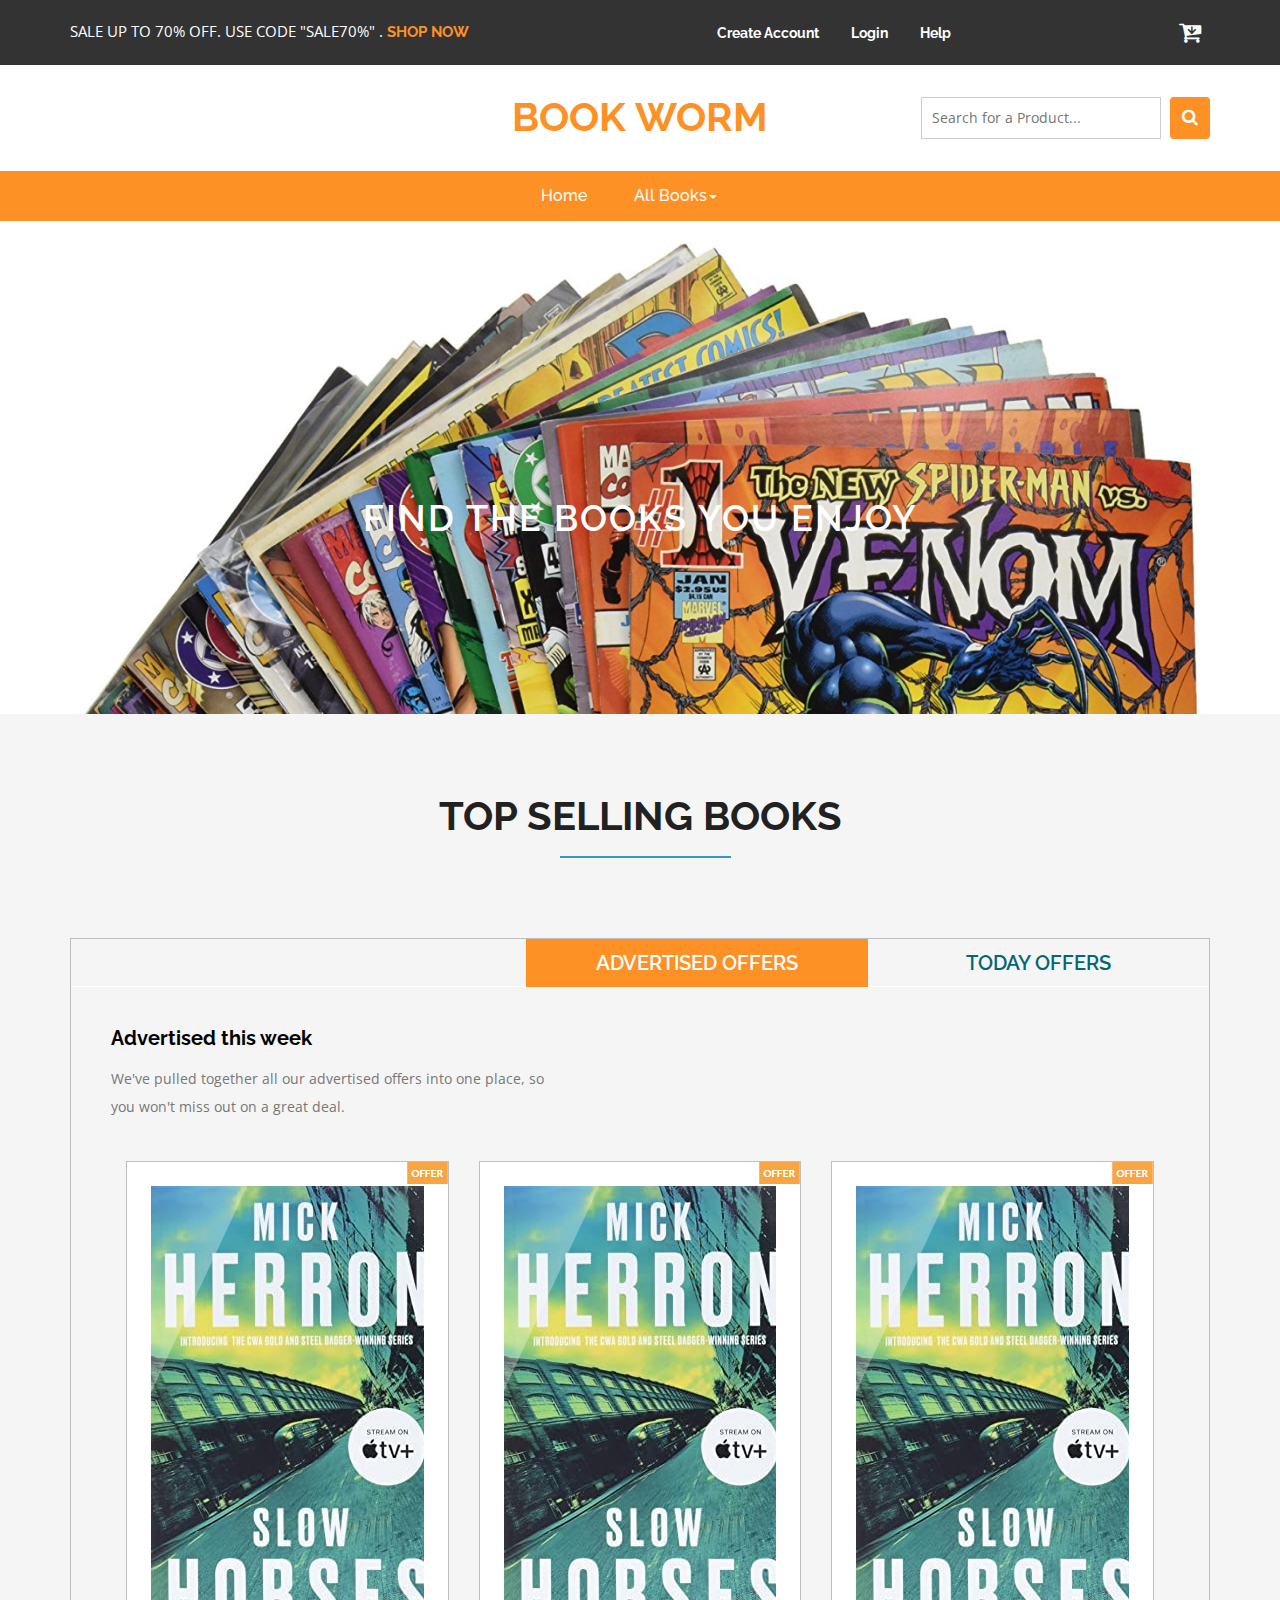
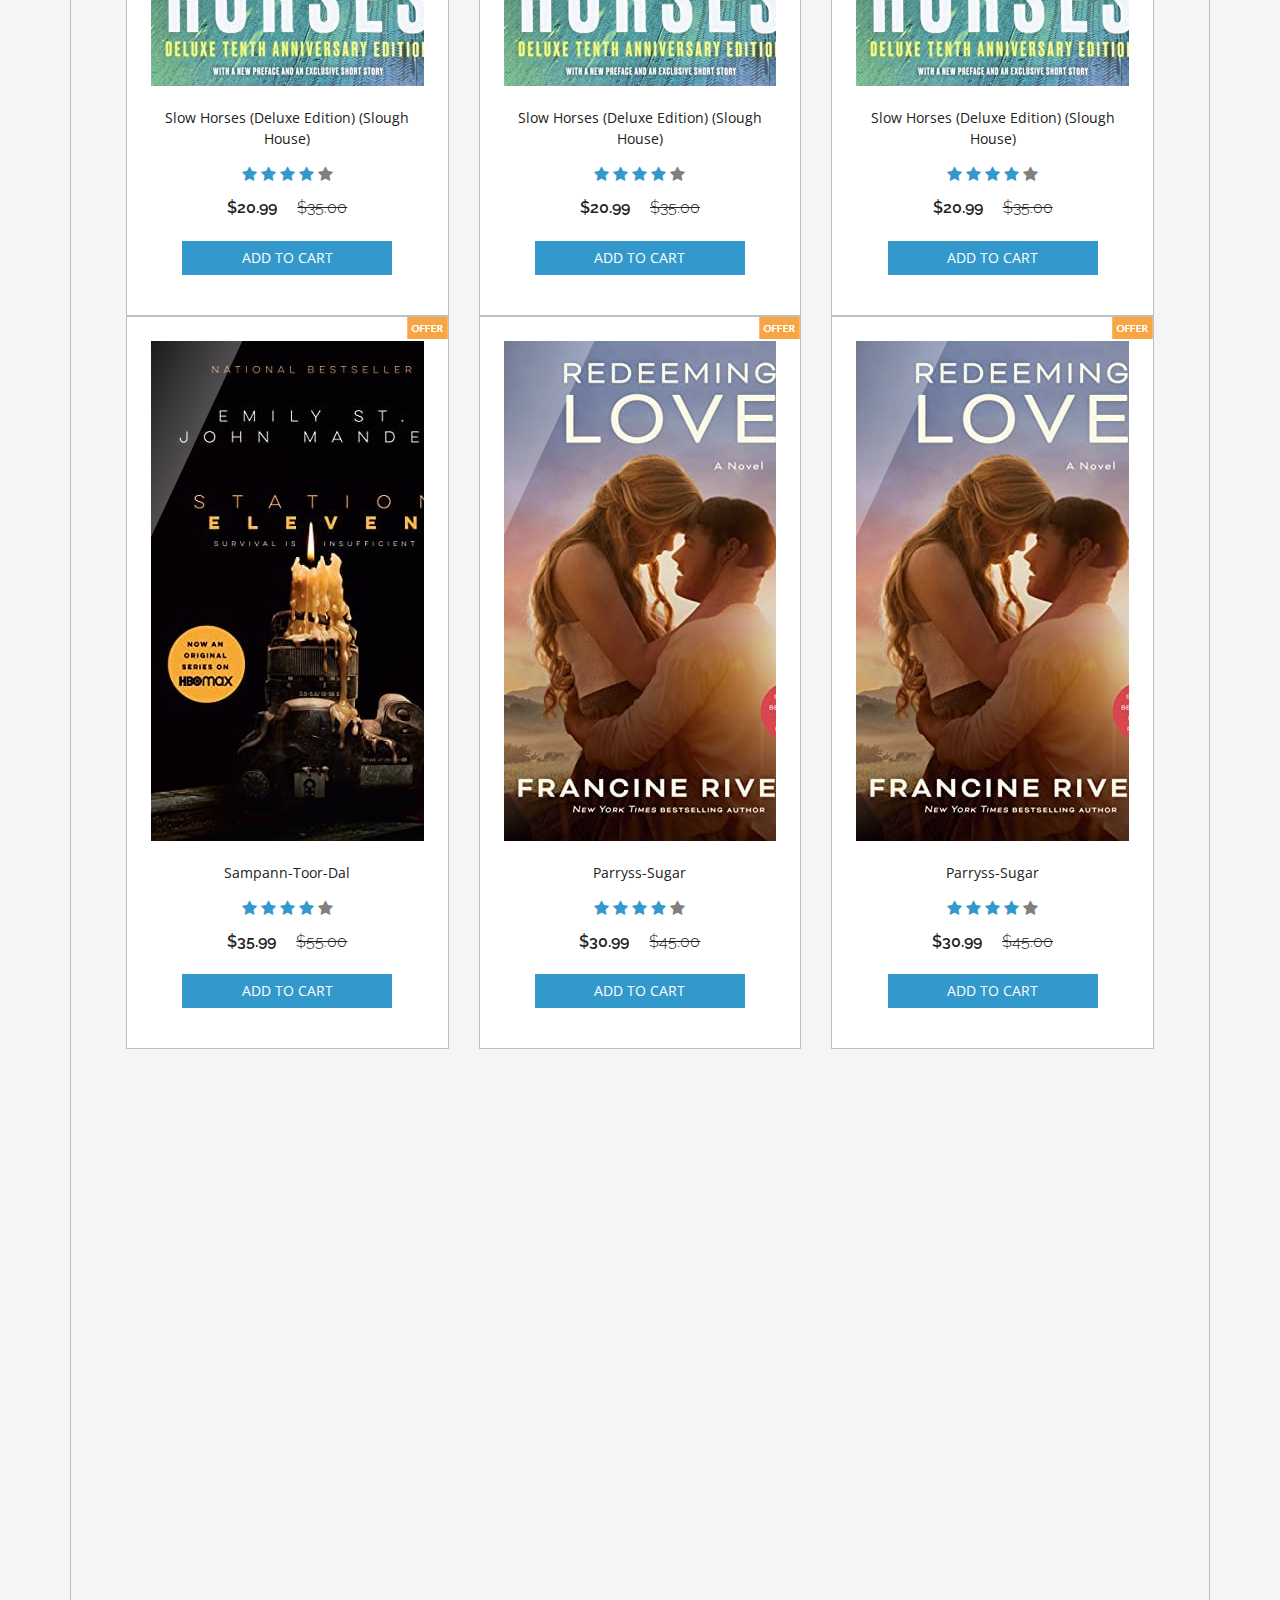
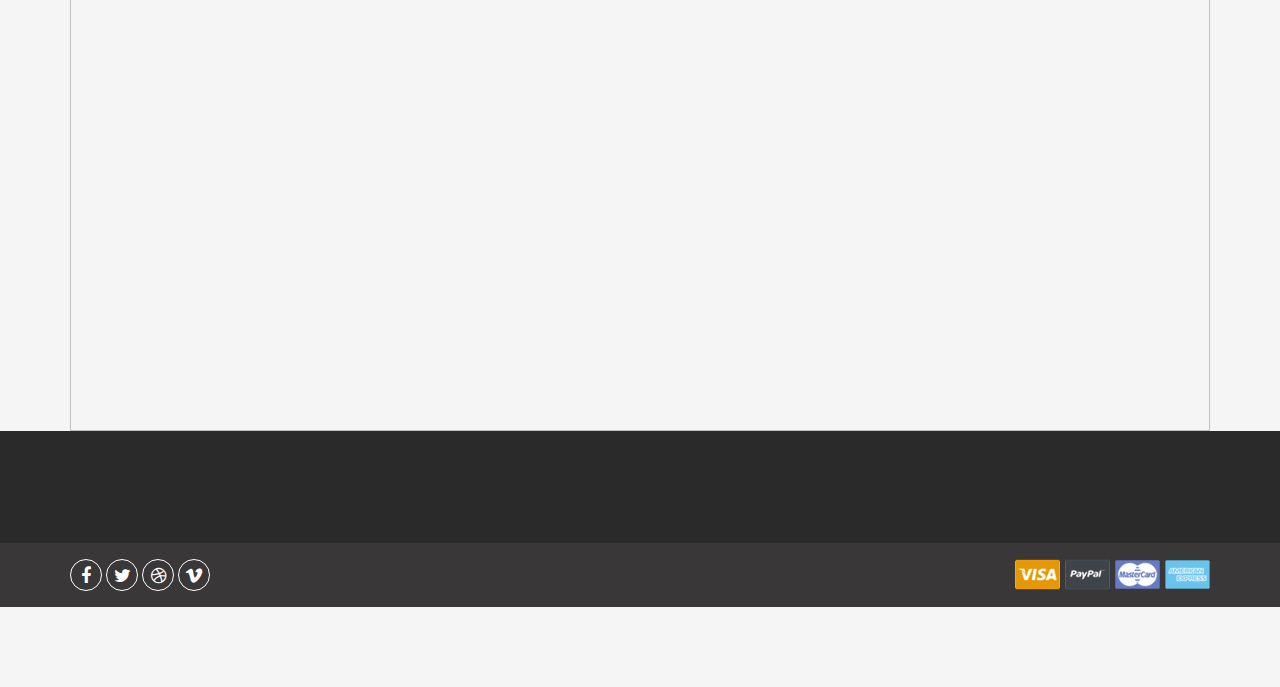
<file: web/index.html>
<!--
author: W3layouts
author URL: http://w3layouts.com
License: Creative Commons Attribution 3.0 Unported
License URL: http://creativecommons.org/licenses/by/3.0/
-->
<!DOCTYPE html>
<html>
<head>
<title>Book worm</title>
<!-- for-mobile-apps -->
<meta name="viewport" content="width=device-width, initial-scale=1">
<meta http-equiv="Content-Type" content="text/html; charset=utf-8" />
<meta name="keywords" content="Super Market Responsive web template, Bootstrap Web Templates, Flat Web Templates, Android Compatible web template, 
Smartphone Compatible web template, free webdesigns for Nokia, Samsung, LG, SonyEricsson, Motorola web design" />
<script type="application/x-javascript"> addEventListener("load", function() { setTimeout(hideURLbar, 0); }, false);
		function hideURLbar(){ window.scrollTo(0,1); } </script>
<!-- //for-mobile-apps -->
<link href="css/bootstrap.css" rel="stylesheet" type="text/css" media="all" />
<link href="css/style.css" rel="stylesheet" type="text/css" media="all" />
<!-- font-awesome icons -->
<link href="css/font-awesome.css" rel="stylesheet"> 
<!-- //font-awesome icons -->
<!-- js -->
<script src="js/jquery-1.11.1.min.js"></script>
<!-- //js -->
<link href='//fonts.googleapis.com/css?family=Raleway:400,100,100italic,200,200italic,300,400italic,500,500italic,600,600italic,700,700italic,800,800italic,900,900italic' rel='stylesheet' type='text/css'>
<link href='//fonts.googleapis.com/css?family=Open+Sans:400,300,300italic,400italic,600,600italic,700,700italic,800,800italic' rel='stylesheet' type='text/css'>
<!-- start-smoth-scrolling -->
<script type="text/javascript" src="js/move-top.js"></script>
<script type="text/javascript" src="js/easing.js"></script>
<script type="text/javascript">
	jQuery(document).ready(function($) {
		$(".scroll").click(function(event){		
			event.preventDefault();
			$('html,body').animate({scrollTop:$(this.hash).offset().top},1000);
		});
	});
</script>
<!-- start-smoth-scrolling -->
</head>
	
<body>
<!-- header -->
	<div class="agileits_header">
		<div class="container">
			<div class="w3l_offers">
				<p>SALE UP TO 70% OFF. USE CODE "SALE70%" . <a href="products.html">SHOP NOW</a></p>
			</div>
			<div class="agile-login">
				<ul>
					<li><a href="registered.html"> Create Account </a></li>
					<li><a href="login.html">Login</a></li>
					<li><a href="contact.html">Help</a></li>
					
				</ul>
			</div>
			<div class="product_list_header">  
					<form action="#" method="post" class="last"> 
						<input type="hidden" name="cmd" value="_cart">
						<input type="hidden" name="display" value="1">
						<button class="w3view-cart" type="submit" name="submit" value=""><i class="fa fa-cart-arrow-down" aria-hidden="true"></i></button>
					</form>  
			</div>
			<div class="clearfix"> </div>
		</div>
	</div>

	<div class="logo_products">
		<div class="container">
		<div class="w3ls_logo_products_left1">

			</div>
			<div class="w3ls_logo_products_left">
				<h1><a href="index.html">Book Worm</a></h1>
			</div>
		<div class="w3l_search">
			<form action="#" method="post">
				<input type="search" name="Search" placeholder="Search for a Product..." required="">
				<button type="submit" class="btn btn-default search" aria-label="Left Align">
					<i class="fa fa-search" aria-hidden="true"> </i>
				</button>
				<div class="clearfix"></div>
			</form>
		</div>
			
			<div class="clearfix"> </div>
		</div>
	</div>
<!-- //header -->
<!-- navigation -->
	<div class="navigation-agileits">
		<div class="container">
			<nav class="navbar navbar-default">
							<!-- Brand and toggle get grouped for better mobile display -->
							<div class="navbar-header nav_2">
								<button type="button" class="navbar-toggle collapsed navbar-toggle1" data-toggle="collapse" data-target="#bs-megadropdown-tabs">
									<span class="sr-only">Toggle navigation</span>
									<span class="icon-bar"></span>
									<span class="icon-bar"></span>
									<span class="icon-bar"></span>
								</button>
							</div> 
							<div class="collapse navbar-collapse" id="bs-megadropdown-tabs">
								<ul class="nav navbar-nav">
									<li class="active"><a href="index.html" class="act">Home</a></li>	
									<!-- Mega Menu -->
									<li class="dropdown">
										<a href="#" class="dropdown-toggle" data-toggle="dropdown">All Books<b class="caret"></b></a>
										<ul class="dropdown-menu multi-column columns-3">
											<div class="row">
												<div class="multi-gd-img">
													<ul class="multi-column-dropdown">
														<h6>All Groceries</h6>
														<li><a href="groceries.html">Dals & Pulses</a></li>
														<li><a href="groceries.html">Almonds</a></li>
														<li><a href="groceries.html">Cashews</a></li>
														<li><a href="groceries.html">Dry Fruit</a></li>
														<li><a href="groceries.html"> Mukhwas </a></li>
														<li><a href="groceries.html">Rice & Rice Products</a></li>
													</ul>
												</div>

											</div>
										</ul>
									</li>

							</div>
							</nav>
			</div>
		</div>
		
<!-- //navigation -->
	<!-- main-slider -->
		<ul id="demo1">
			<li>
				<img src="images/11.jpg" alt="" />
				<!--Slider Description example-->
				<div class="slide-desc">
					<h3>Find the Books You enjoy</h3>
				</div>
			</li>
			<li>
				<img src="images/22.jpg" alt="" />
				  <div class="slide-desc">
					<h3>Newest Books Are Now On Line With Us</h3>
				</div>
			</li>
			

		</ul>
	<!-- //main-slider -->
	<!-- //top-header and slider -->
	<!-- top-brands -->
	<div class="top-brands">
		<div class="container">
		<h2>Top selling Books</h2>
			<div class="grid_3 grid_5">
				<div class="bs-example bs-example-tabs" role="tabpanel" data-example-id="togglable-tabs">
					<ul id="myTab" class="nav nav-tabs" role="tablist">
						<li role="presentation" class="active"><a href="#expeditions" id="expeditions-tab" role="tab" data-toggle="tab" aria-controls="expeditions" aria-expanded="true">Advertised offers</a></li>
						<li role="presentation"><a href="#tours" role="tab" id="tours-tab" data-toggle="tab" aria-controls="tours">Today Offers</a></li>
					</ul>
					<div id="myTabContent" class="tab-content">
						<div role="tabpanel" class="tab-pane fade in active" id="expeditions" aria-labelledby="expeditions-tab">
							<div class="agile-tp">
								<h5>Advertised this week</h5>
								<p class="w3l-ad">We've pulled together all our advertised offers into one place, so you won't miss out on a great deal.</p>
							</div>
							<div class="agile_top_brands_grids">
								<div class="col-md-4 top_brand_left">
									<div class="hover14 column">
										<div class="agile_top_brand_left_grid">
											<div class="agile_top_brand_left_grid_pos">
												<img src="images/offer.png" alt=" " class="img-responsive" />
											</div>
											<div class="agile_top_brand_left_grid1">
												<figure>
													<div class="snipcart-item block" >
														<div class="snipcart-thumb">
															<a href="products.html"><img title=" " alt=" " src="images/2.jpg" /></a>
															<p>Slow Horses (Deluxe Edition) (Slough House)</p>
															<div class="stars">
																<i class="fa fa-star blue-star" aria-hidden="true"></i>
																<i class="fa fa-star blue-star" aria-hidden="true"></i>
																<i class="fa fa-star blue-star" aria-hidden="true"></i>
																<i class="fa fa-star blue-star" aria-hidden="true"></i>
																<i class="fa fa-star gray-star" aria-hidden="true"></i>
															</div>
															<h4>$20.99 <span>$35.00</span></h4>
														</div>
														<div class="snipcart-details top_brand_home_details">
															<form action="#" method="post">
																<fieldset>
																	<input type="hidden" name="cmd" value="_cart" />
																	<input type="hidden" name="add" value="1" />
																	<input type="hidden" name="business" value=" " />
																	<input type="hidden" name="item_name" value="Fortune Sunflower Oil" />
																	<input type="hidden" name="amount" value="20.99" />
																	<input type="hidden" name="discount_amount" value="1.00" />
																	<input type="hidden" name="currency_code" value="USD" />
																	<input type="hidden" name="return" value=" " />
																	<input type="hidden" name="cancel_return" value=" " />
																	<input type="submit" name="submit" value="Add to cart" class="button" />
																</fieldset>
															</form>
														</div>
													</div>
												</figure>
											</div>
										</div>
									</div>
								</div>
								<div class="col-md-4 top_brand_left">
									<div class="hover14 column">
										<div class="agile_top_brand_left_grid">
											<div class="agile_top_brand_left_grid_pos">
												<img src="images/offer.png" alt=" " class="img-responsive" />
											</div>
											<div class="agile_top_brand_left_grid1">
												<figure>
													<div class="snipcart-item block" >
														<div class="snipcart-thumb">
															<a href="products.html"><img title=" " alt=" " src="images/2.jpg" /></a>
															<p>Slow Horses (Deluxe Edition) (Slough House)</p>
															<div class="stars">
																<i class="fa fa-star blue-star" aria-hidden="true"></i>
																<i class="fa fa-star blue-star" aria-hidden="true"></i>
																<i class="fa fa-star blue-star" aria-hidden="true"></i>
																<i class="fa fa-star blue-star" aria-hidden="true"></i>
																<i class="fa fa-star gray-star" aria-hidden="true"></i>
															</div>
															<h4>$20.99 <span>$35.00</span></h4>
														</div>
														<div class="snipcart-details top_brand_home_details">
															<form action="#" method="post">
																<fieldset>
																	<input type="hidden" name="cmd" value="_cart" />
																	<input type="hidden" name="add" value="1" />
																	<input type="hidden" name="business" value=" " />
																	<input type="hidden" name="item_name" value="basmati rise" />
																	<input type="hidden" name="amount" value="20.99" />
																	<input type="hidden" name="discount_amount" value="1.00" />
																	<input type="hidden" name="currency_code" value="USD" />
																	<input type="hidden" name="return" value=" " />
																	<input type="hidden" name="cancel_return" value=" " />
																	<input type="submit" name="submit" value="Add to cart" class="button" />
																</fieldset>
															</form>
														</div>
													</div>
												</figure>
											</div>
										</div>
									</div>
								</div>
								<div class="col-md-4 top_brand_left">
									<div class="hover14 column">
										<div class="agile_top_brand_left_grid">
											<div class="agile_top_brand_left_grid_pos">
												<img src="images/offer.png" alt=" " class="img-responsive" />
											</div>
											<div class="agile_top_brand_left_grid1">
												<figure>
													<div class="snipcart-item block" >
														<div class="snipcart-thumb">
															<a href="products.html"><img title=" " alt=" " src="images/2.jpg" /></a>
															<p>Slow Horses (Deluxe Edition) (Slough House)</p>
															<div class="stars">
																<i class="fa fa-star blue-star" aria-hidden="true"></i>
																<i class="fa fa-star blue-star" aria-hidden="true"></i>
																<i class="fa fa-star blue-star" aria-hidden="true"></i>
																<i class="fa fa-star blue-star" aria-hidden="true"></i>
																<i class="fa fa-star gray-star" aria-hidden="true"></i>
															</div>
															<h4>$20.99 <span>$35.00</span></h4>
														</div>
														<div class="snipcart-details top_brand_home_details">
															<form action="#" method="post">
																<fieldset>
																	<input type="hidden" name="cmd" value="_cart" />
																	<input type="hidden" name="add" value="1" />
																	<input type="hidden" name="business" value=" " />
																	<input type="hidden" name="item_name" value="basmati rise" />
																	<input type="hidden" name="amount" value="20.99" />
																	<input type="hidden" name="discount_amount" value="1.00" />
																	<input type="hidden" name="currency_code" value="USD" />
																	<input type="hidden" name="return" value=" " />
																	<input type="hidden" name="cancel_return" value=" " />
																	<input type="submit" name="submit" value="Add to cart" class="button" />
																</fieldset>
															</form>
														</div>
													</div>
												</figure>
											</div>
										</div>
									</div>
								</div>
							<div class="agile_top_brands_grids">
								<div class="col-md-4 top_brand_left">
									<div class="hover14 column">
										<div class="agile_top_brand_left_grid">
											<div class="agile_top_brand_left_grid_pos">
												<img src="images/offer.png" alt=" " class="img-responsive" />
											</div>
											<div class="agile_top_brand_left_grid1">
												<figure>
													<div class="snipcart-item block" >
														<div class="snipcart-thumb">
															<a href="products.html"><img title=" " alt=" " src="images/4.jpg" /></a>
															<p>Sampann-toor-dal</p>
															<div class="stars">
																<i class="fa fa-star blue-star" aria-hidden="true"></i>
																<i class="fa fa-star blue-star" aria-hidden="true"></i>
																<i class="fa fa-star blue-star" aria-hidden="true"></i>
																<i class="fa fa-star blue-star" aria-hidden="true"></i>
																<i class="fa fa-star gray-star" aria-hidden="true"></i>
															</div>
															<h4>$35.99 <span>$55.00</span></h4>
														</div>
														<div class="snipcart-details top_brand_home_details">
															<form action="#" method="post">
																<fieldset>
																	<input type="hidden" name="cmd" value="_cart" />
																	<input type="hidden" name="add" value="1" />
																	<input type="hidden" name="business" value=" " />
																	<input type="hidden" name="item_name" value="Fortune Sunflower Oil" />
																	<input type="hidden" name="amount" value="35.99" />
																	<input type="hidden" name="discount_amount" value="1.00" />
																	<input type="hidden" name="currency_code" value="USD" />
																	<input type="hidden" name="return" value=" " />
																	<input type="hidden" name="cancel_return" value=" " />
																	<input type="submit" name="submit" value="Add to cart" class="button" />
																</fieldset>
															</form>
														</div>
													</div>
												</figure>
											</div>
										</div>
									</div>
								</div>
								<div class="col-md-4 top_brand_left">
									<div class="hover14 column">
										<div class="agile_top_brand_left_grid">
											<div class="agile_top_brand_left_grid_pos">
												<img src="images/offer.png" alt=" " class="img-responsive" />
											</div>
											<div class="agile_top_brand_left_grid1">
												<figure>
													<div class="snipcart-item block" >
														<div class="snipcart-thumb">
															<a href="products.html"><img title=" " alt=" " src="images/5.jpg" /></a>
															<p>Parryss-sugar</p>
															<div class="stars">
																<i class="fa fa-star blue-star" aria-hidden="true"></i>
																<i class="fa fa-star blue-star" aria-hidden="true"></i>
																<i class="fa fa-star blue-star" aria-hidden="true"></i>
																<i class="fa fa-star blue-star" aria-hidden="true"></i>
																<i class="fa fa-star gray-star" aria-hidden="true"></i>
															</div>
															<h4>$30.99 <span>$45.00</span></h4>
														</div>
														<div class="snipcart-details top_brand_home_details">
															<form action="#" method="post">
																<fieldset>
																	<input type="hidden" name="cmd" value="_cart" />
																	<input type="hidden" name="add" value="1" />
																	<input type="hidden" name="business" value=" " />
																	<input type="hidden" name="item_name" value="basmati rise" />
																	<input type="hidden" name="amount" value="30.99" />
																	<input type="hidden" name="discount_amount" value="1.00" />
																	<input type="hidden" name="currency_code" value="USD" />
																	<input type="hidden" name="return" value=" " />
																	<input type="hidden" name="cancel_return" value=" " />
																	<input type="submit" name="submit" value="Add to cart" class="button" />
																</fieldset>
															</form>
														</div>
													</div>
												</figure>
											</div>
										</div>
									</div>
								</div>
								<div class="col-md-4 top_brand_left">
									<div class="hover14 column">
										<div class="agile_top_brand_left_grid">
											<div class="agile_top_brand_left_grid_pos">
												<img src="images/offer.png" alt=" " class="img-responsive" />
											</div>
											<div class="agile_top_brand_left_grid1">
												<figure>
													<div class="snipcart-item block" >
														<div class="snipcart-thumb">
															<a href="products.html"><img title=" " alt=" " src="images/5.jpg" /></a>
															<p>Parryss-sugar</p>
															<div class="stars">
																<i class="fa fa-star blue-star" aria-hidden="true"></i>
																<i class="fa fa-star blue-star" aria-hidden="true"></i>
																<i class="fa fa-star blue-star" aria-hidden="true"></i>
																<i class="fa fa-star blue-star" aria-hidden="true"></i>
																<i class="fa fa-star gray-star" aria-hidden="true"></i>
															</div>
															<h4>$30.99 <span>$45.00</span></h4>
														</div>
														<div class="snipcart-details top_brand_home_details">
															<form action="#" method="post">
																<fieldset>
																	<input type="hidden" name="cmd" value="_cart" />
																	<input type="hidden" name="add" value="1" />
																	<input type="hidden" name="business" value=" " />
																	<input type="hidden" name="item_name" value="basmati rise" />
																	<input type="hidden" name="amount" value="30.99" />
																	<input type="hidden" name="discount_amount" value="1.00" />
																	<input type="hidden" name="currency_code" value="USD" />
																	<input type="hidden" name="return" value=" " />
																	<input type="hidden" name="cancel_return" value=" " />
																	<input type="submit" name="submit" value="Add to cart" class="button" />
																</fieldset>
															</form>
														</div>
													</div>
												</figure>
											</div>
										</div>
									</div>
								</div>
						<div role="tabpanel" class="tab-pane fade" id="tours" aria-labelledby="tours-tab">
							<div class="agile-tp">
								<h5>This week</h5>
								<p class="w3l-ad">We've pulled together all our advertised offers into one place, so you won't miss out on a great deal.</p>
							</div>
							<div class="agile_top_brands_grids">
								<div class="col-md-4 top_brand_left">
									<div class="hover14 column">
										<div class="agile_top_brand_left_grid">
											<div class="agile_top_brand_left_grid_pos">
												<img src="images/offer.png" alt=" " class="img-responsive" />
											</div>
											<div class="agile_top_brand_left_grid1">
												<figure>
													<div class="snipcart-item block" >
														<div class="snipcart-thumb">
															<a href="products.html"><img title=" " alt=" " src="images/7.png" /></a>		
															<p>Sona-masoori-rice</p>
															<div class="stars">
																<i class="fa fa-star blue-star" aria-hidden="true"></i>
																<i class="fa fa-star blue-star" aria-hidden="true"></i>
																<i class="fa fa-star blue-star" aria-hidden="true"></i>
																<i class="fa fa-star blue-star" aria-hidden="true"></i>
																<i class="fa fa-star gray-star" aria-hidden="true"></i>
															</div>
															<h4>$35.99 <span>$55.00</span></h4>
														</div>
														<div class="snipcart-details top_brand_home_details">
															<form action="#" method="post">
																<fieldset>
																	<input type="hidden" name="cmd" value="_cart" />
																	<input type="hidden" name="add" value="1" />
																	<input type="hidden" name="business" value=" " />
																	<input type="hidden" name="item_name" value="Fortune Sunflower Oil" />
																	<input type="hidden" name="amount" value="35.99" />
																	<input type="hidden" name="discount_amount" value="1.00" />
																	<input type="hidden" name="currency_code" value="USD" />
																	<input type="hidden" name="return" value=" " />
																	<input type="hidden" name="cancel_return" value=" " />
																	<input type="submit" name="submit" value="Add to cart" class="button" />
																</fieldset>
															</form>
														</div>
													</div>
												</figure>
											</div>
										</div>
									</div>
								</div>
								<div class="col-md-4 top_brand_left">
									<div class="hover14 column">
										<div class="agile_top_brand_left_grid">
											<div class="agile_top_brand_left_grid_pos">
												<img src="images/offer.png" alt=" " class="img-responsive" />
											</div>
											<div class="agile_top_brand_left_grid1">
												<figure>
													<div class="snipcart-item block" >
														<div class="snipcart-thumb">
															<a href="products.html"><img title=" " alt=" " src="images/8.png" /></a>		
															<p>Milky-mist-paneer</p>
															<div class="stars">
																<i class="fa fa-star blue-star" aria-hidden="true"></i>
																<i class="fa fa-star blue-star" aria-hidden="true"></i>
																<i class="fa fa-star blue-star" aria-hidden="true"></i>
																<i class="fa fa-star blue-star" aria-hidden="true"></i>
																<i class="fa fa-star gray-star" aria-hidden="true"></i>
															</div>
															<h4>$30.99 <span>$45.00</span></h4>
														</div>
														<div class="snipcart-details top_brand_home_details">
															<form action="#" method="post">
																<fieldset>
																	<input type="hidden" name="cmd" value="_cart" />
																	<input type="hidden" name="add" value="1" />
																	<input type="hidden" name="business" value=" " />
																	<input type="hidden" name="item_name" value="basmati rise" />
																	<input type="hidden" name="amount" value="30.99" />
																	<input type="hidden" name="discount_amount" value="1.00" />
																	<input type="hidden" name="currency_code" value="USD" />
																	<input type="hidden" name="return" value=" " />
																	<input type="hidden" name="cancel_return" value=" " />
																	<input type="submit" name="submit" value="Add to cart" class="button" />
																</fieldset>
															</form>
														</div>
													</div>
												</figure>
											</div>
										</div>
									</div>
								</div>
								<div class="col-md-4 top_brand_left">
									<div class="hover14 column">
										<div class="agile_top_brand_left_grid">
											<div class="agile_top_brand_left_grid_pos">
												<img src="images/offer.png" alt=" " class="img-responsive" />
											</div>
											<div class="agile_top_brand_left_grid_pos">
												<img src="images/offer.png" alt=" " class="img-responsive" />
											</div>
											<div class="agile_top_brand_left_grid1">
												<figure>
													<div class="snipcart-item block">
														<div class="snipcart-thumb">
															<a href="products.html"><img src="images/9.png" alt=" " class="img-responsive" /></a>
															<p>Basmati-Rice</p>
															<div class="stars">
																<i class="fa fa-star blue-star" aria-hidden="true"></i>
																<i class="fa fa-star blue-star" aria-hidden="true"></i>
																<i class="fa fa-star blue-star" aria-hidden="true"></i>
																<i class="fa fa-star blue-star" aria-hidden="true"></i>
																<i class="fa fa-star gray-star" aria-hidden="true"></i>
															</div>
															<h4>$80.99 <span>$105.00</span></h4>
														</div>
														<div class="snipcart-details top_brand_home_details">
															<form action="#" method="post">
																<fieldset>
																	<input type="hidden" name="cmd" value="_cart" />
																	<input type="hidden" name="add" value="1" />
																	<input type="hidden" name="business" value=" " />
																	<input type="hidden" name="item_name" value="Pepsi soft drink" />
																	<input type="hidden" name="amount" value="80.00" />
																	<input type="hidden" name="discount_amount" value="1.00" />
																	<input type="hidden" name="currency_code" value="USD" />
																	<input type="hidden" name="return" value=" " />
																	<input type="hidden" name="cancel_return" value=" " />
																	<input type="submit" name="submit" value="Add to cart" class="button" />
																</fieldset>
															</form>
														</div>
													</div>
												</figure>
											</div>
										</div>
									</div>
								</div>
								<div class="clearfix"> </div>
							</div>
							<div class="agile_top_brands_grids">
								<div class="col-md-4 top_brand_left">
									<div class="hover14 column">
										<div class="agile_top_brand_left_grid">
											<div class="agile_top_brand_left_grid_pos">
												<img src="images/offer.png" alt=" " class="img-responsive" />
											</div>
											<div class="agile_top_brand_left_grid1">
												<figure>
													<div class="snipcart-item block" >
														<div class="snipcart-thumb">
															<a href="products.html"><img title=" " alt=" " src="images/10.png" /></a>		
															<p>Fortune-sunflower</p>
															<div class="stars">
																<i class="fa fa-star blue-star" aria-hidden="true"></i>
																<i class="fa fa-star blue-star" aria-hidden="true"></i>
																<i class="fa fa-star blue-star" aria-hidden="true"></i>
																<i class="fa fa-star blue-star" aria-hidden="true"></i>
																<i class="fa fa-star gray-star" aria-hidden="true"></i>
															</div>
															<h4>$20.99 <span>$35.00</span></h4>
														</div>
														<div class="snipcart-details top_brand_home_details">
															<form action="#" method="post">
																<fieldset>
																	<input type="hidden" name="cmd" value="_cart" />
																	<input type="hidden" name="add" value="1" />
																	<input type="hidden" name="business" value=" " />
																	<input type="hidden" name="item_name" value="Fortune Sunflower Oil" />
																	<input type="hidden" name="amount" value="20.99" />
																	<input type="hidden" name="discount_amount" value="1.00" />
																	<input type="hidden" name="currency_code" value="USD" />
																	<input type="hidden" name="return" value=" " />
																	<input type="hidden" name="cancel_return" value=" " />
																	<input type="submit" name="submit" value="Add to cart" class="button" />
																</fieldset>
															</form>
														</div>
													</div>
												</figure>
											</div>
										</div>
									</div>
								</div>
								<div class="col-md-4 top_brand_left">
									<div class="hover14 column">
										<div class="agile_top_brand_left_grid">
											<div class="agile_top_brand_left_grid_pos">
												<img src="images/offer.png" alt=" " class="img-responsive" />
											</div>
											<div class="agile_top_brand_left_grid1">
												<figure>
													<div class="snipcart-item block" >
														<div class="snipcart-thumb">
															<a href="products.html"><img title=" " alt=" " src="images/12.png" /></a>		
															<p>Nestle-a-slim</p>
															<div class="stars">
																<i class="fa fa-star blue-star" aria-hidden="true"></i>
																<i class="fa fa-star blue-star" aria-hidden="true"></i>
																<i class="fa fa-star blue-star" aria-hidden="true"></i>
																<i class="fa fa-star blue-star" aria-hidden="true"></i>
																<i class="fa fa-star gray-star" aria-hidden="true"></i>
															</div>
															<h4>$20.99 <span>$35.00</span></h4>
														</div>
														<div class="snipcart-details top_brand_home_details">
															<form action="#" method="post">
																<fieldset>
																	<input type="hidden" name="cmd" value="_cart" />
																	<input type="hidden" name="add" value="1" />
																	<input type="hidden" name="business" value=" " />
																	<input type="hidden" name="item_name" value="basmati rise" />
																	<input type="hidden" name="amount" value="20.99" />
																	<input type="hidden" name="discount_amount" value="1.00" />
																	<input type="hidden" name="currency_code" value="USD" />
																	<input type="hidden" name="return" value=" " />
																	<input type="hidden" name="cancel_return" value=" " />
																	<input type="submit" name="submit" value="Add to cart" class="button" />
																</fieldset>
															</form>
														</div>
													</div>
												</figure>
											</div>
										</div>
									</div>
								</div>
								<div class="col-md-4 top_brand_left">
									<div class="hover14 column">
										<div class="agile_top_brand_left_grid">
											<div class="agile_top_brand_left_grid_pos">
												<img src="images/offer.png" alt=" " class="img-responsive" />
											</div>
											<div class="agile_top_brand_left_grid1">
												<figure>
													<div class="snipcart-item block">
														<div class="snipcart-thumb">
															<a href="products.html"><img src="images/13.png" alt=" " class="img-responsive" /></a>
															<p>Bread-sandwich</p>
															<div class="stars">
																<i class="fa fa-star blue-star" aria-hidden="true"></i>
																<i class="fa fa-star blue-star" aria-hidden="true"></i>
																<i class="fa fa-star blue-star" aria-hidden="true"></i>
																<i class="fa fa-star blue-star" aria-hidden="true"></i>
																<i class="fa fa-star gray-star" aria-hidden="true"></i>
															</div>
															<h4>$40.99 <span>$65.00</span></h4>
														</div>
														<div class="snipcart-details top_brand_home_details">
															<form action="#" method="post">
																<fieldset>
																	<input type="hidden" name="cmd" value="_cart" />
																	<input type="hidden" name="add" value="1" />
																	<input type="hidden" name="business" value=" " />
																	<input type="hidden" name="item_name" value="Pepsi soft drink" />
																	<input type="hidden" name="amount" value="40.00" />
																	<input type="hidden" name="discount_amount" value="1.00" />
																	<input type="hidden" name="currency_code" value="USD" />
																	<input type="hidden" name="return" value=" " />
																	<input type="hidden" name="cancel_return" value=" " />
																	<input type="submit" name="submit" value="Add to cart" class="button" />
																</fieldset>
															</form>
														</div>
													</div>
												</figure>
											</div>
										</div>
									</div>
								</div>
								<div class="clearfix"> </div>
							</div>
						</div>
					</div>
				</div>
			</div>
		</div>
	</div>

			</div>
		</div>

<!--banner-bottom-->

<!-- //new -->
<!-- //footer -->
		<div class="footer">


		</div>
		<div class="footer-botm">
			<div class="container">
				<div class="w3layouts-foot">
					<ul>
						<li><a href="#" class="w3_agile_facebook"><i class="fa fa-facebook" aria-hidden="true"></i></a></li>
						<li><a href="#" class="agile_twitter"><i class="fa fa-twitter" aria-hidden="true"></i></a></li>
						<li><a href="#" class="w3_agile_dribble"><i class="fa fa-dribbble" aria-hidden="true"></i></a></li>
						<li><a href="#" class="w3_agile_vimeo"><i class="fa fa-vimeo" aria-hidden="true"></i></a></li>
					</ul>
				</div>
				<div class="payment-w3ls">
					<img src="images/card.png" alt=" " class="img-responsive">
				</div>
				<div class="clearfix"> </div>
			</div>
		</div>

<!-- //footer -->	
<!-- Bootstrap Core JavaScript -->
<script src="js/bootstrap.min.js"></script>

<!-- top-header and slider -->
<!-- here stars scrolling icon -->
	<script type="text/javascript">
		$(document).ready(function() {
			/*
				var defaults = {
				containerID: 'toTop', // fading element id
				containerHoverID: 'toTopHover', // fading element hover id
				scrollSpeed: 1200,
				easingType: 'linear'
				};
			*/

			$().UItoTop({ easingType: 'easeOutQuart' });

			});
	</script>
<!-- //here ends scrolling icon -->
<script src="js/minicart.min.js"></script>
<script>
	// Mini Cart
	paypal.minicart.render({
		action: '#'
	});

	if (~window.location.search.indexOf('reset=true')) {
		paypal.minicart.reset();
	}
</script>
<!-- main slider-banner -->
<script src="js/skdslider.min.js"></script>
<link href="css/skdslider.css" rel="stylesheet">
<script type="text/javascript">
		jQuery(document).ready(function(){
			jQuery('#demo1').skdslider({'delay':5000, 'animationSpeed': 2000,'showNextPrev':true,'showPlayButton':true,'autoSlide':true,'animationType':'fading'});

			jQuery('#responsive').change(function(){
			  $('#responsive_wrapper').width(jQuery(this).val());
			});

		});
</script>
<!-- //main slider-banner --> 
</body>
</html>
</file>
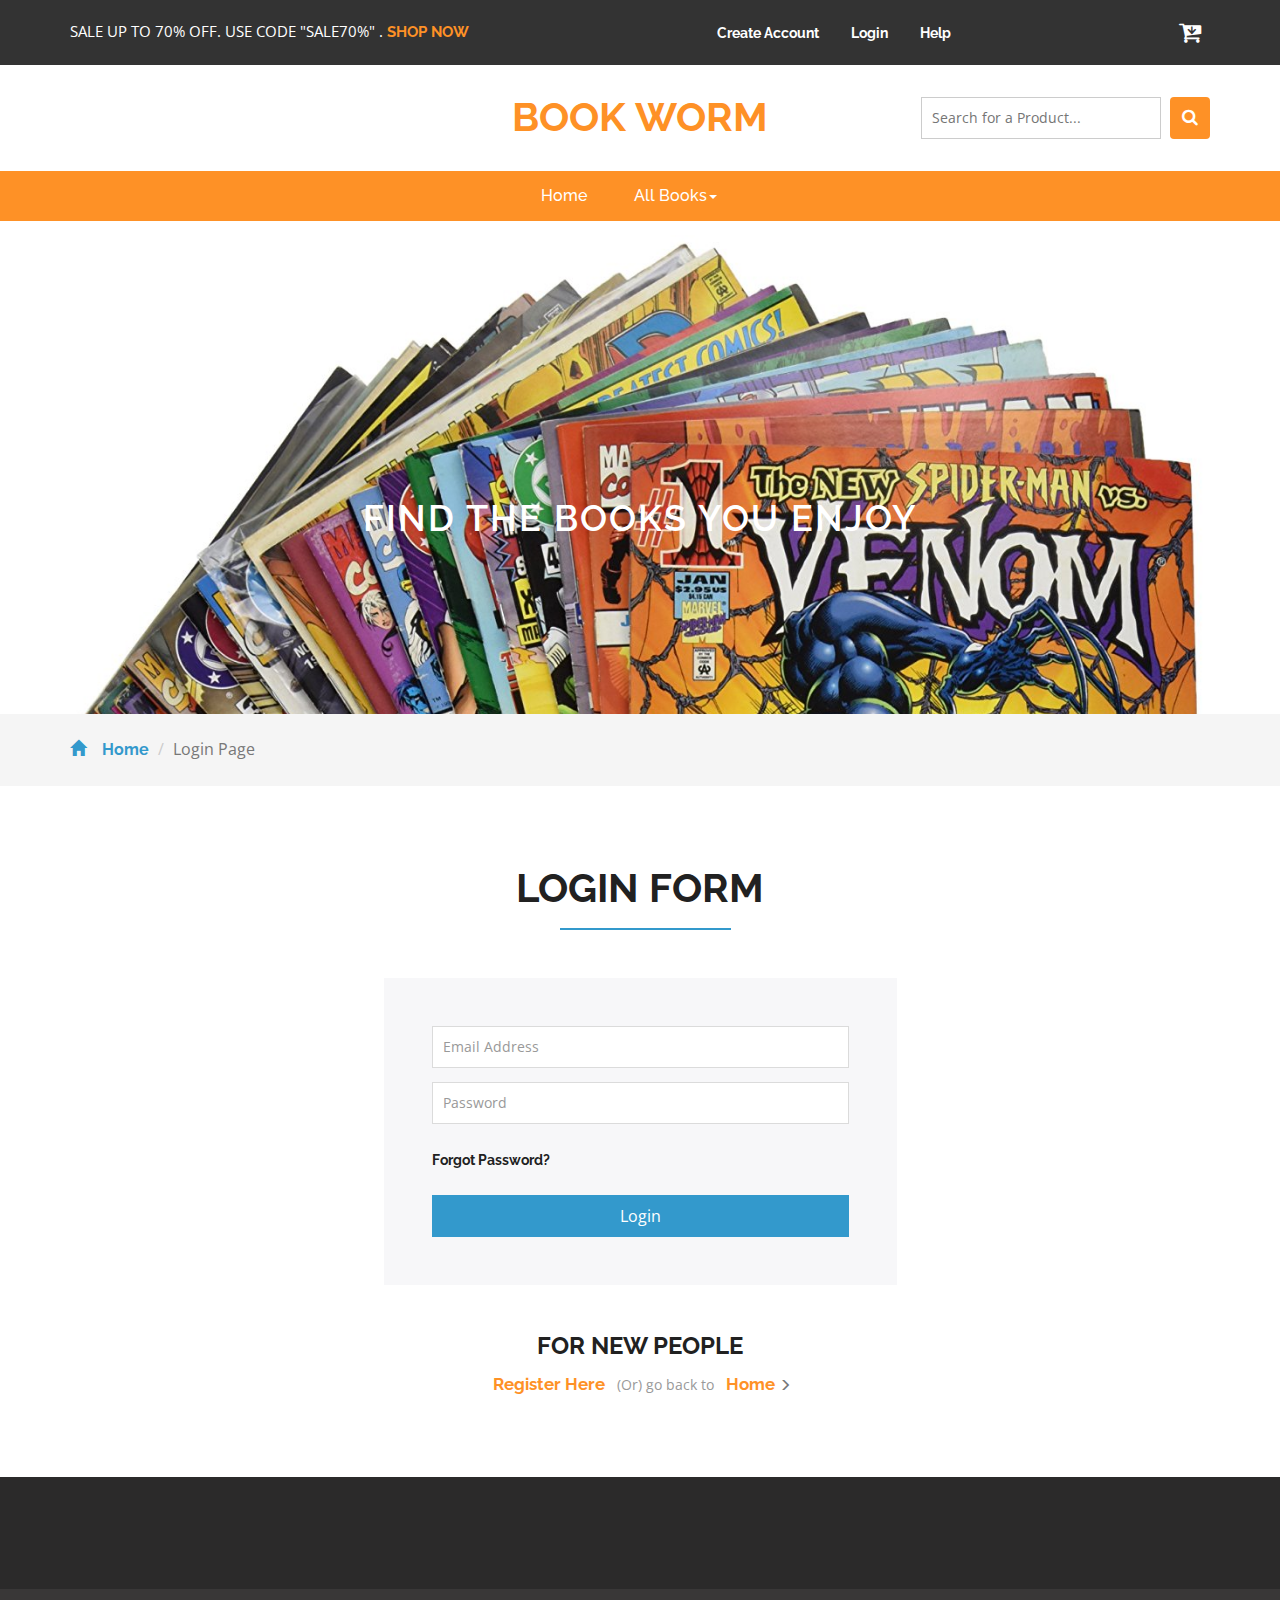
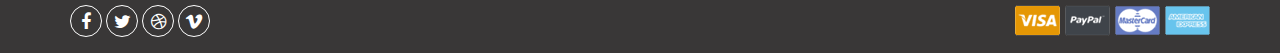
<file: web/login.html>
<!DOCTYPE html>
<html>
<head>
	<title>Book worm</title>
	<!-- for-mobile-apps -->
	<meta name="viewport" content="width=device-width, initial-scale=1">
	<meta http-equiv="Content-Type" content="text/html; charset=utf-8" />
	<meta name="keywords" content="Super Market Responsive web template, Bootstrap Web Templates, Flat Web Templates, Android Compatible web template,
Smartphone Compatible web template, free webdesigns for Nokia, Samsung, LG, SonyEricsson, Motorola web design" />
	<script type="application/x-javascript"> addEventListener("load", function() { setTimeout(hideURLbar, 0); }, false);
	function hideURLbar(){ window.scrollTo(0,1); } </script>
	<!-- //for-mobile-apps -->
	<link href="css/bootstrap.css" rel="stylesheet" type="text/css" media="all" />
	<link href="css/style.css" rel="stylesheet" type="text/css" media="all" />
	<!-- font-awesome icons -->
	<link href="css/font-awesome.css" rel="stylesheet">
	<!-- //font-awesome icons -->
	<!-- js -->
	<script src="js/jquery-1.11.1.min.js"></script>
	<!-- //js -->
	<link href='//fonts.googleapis.com/css?family=Raleway:400,100,100italic,200,200italic,300,400italic,500,500italic,600,600italic,700,700italic,800,800italic,900,900italic' rel='stylesheet' type='text/css'>
	<link href='//fonts.googleapis.com/css?family=Open+Sans:400,300,300italic,400italic,600,600italic,700,700italic,800,800italic' rel='stylesheet' type='text/css'>
	<!-- start-smoth-scrolling -->
	<script type="text/javascript" src="js/move-top.js"></script>
	<script type="text/javascript" src="js/easing.js"></script>
	<script type="text/javascript">
		jQuery(document).ready(function($) {
			$(".scroll").click(function(event){
				event.preventDefault();
				$('html,body').animate({scrollTop:$(this.hash).offset().top},1000);
			});
		});
	</script>
	<!-- start-smoth-scrolling -->
</head>

<body>
<!-- header -->
<div class="agileits_header">
	<div class="container">
		<div class="w3l_offers">
			<p>SALE UP TO 70% OFF. USE CODE "SALE70%" . <a href="products.html">SHOP NOW</a></p>
		</div>
		<div class="agile-login">
			<ul>
				<li><a href="registered.html"> Create Account </a></li>
				<li><a href="login.html">Login</a></li>
				<li><a href="contact.html">Help</a></li>

			</ul>
		</div>
		<div class="product_list_header">
			<form action="#" method="post" class="last">
				<input type="hidden" name="cmd" value="_cart">
				<input type="hidden" name="display" value="1">
				<button class="w3view-cart" type="submit" name="submit" value=""><i class="fa fa-cart-arrow-down" aria-hidden="true"></i></button>
			</form>
		</div>
		<div class="clearfix"> </div>
	</div>
</div>

<div class="logo_products">
	<div class="container">
		<div class="w3ls_logo_products_left1">

		</div>
		<div class="w3ls_logo_products_left">
			<h1><a href="index.html">Book Worm</a></h1>
		</div>
		<div class="w3l_search">
			<form action="#" method="post">
				<input type="search" name="Search" placeholder="Search for a Product..." required="">
				<button type="submit" class="btn btn-default search" aria-label="Left Align">
					<i class="fa fa-search" aria-hidden="true"> </i>
				</button>
				<div class="clearfix"></div>
			</form>
		</div>

		<div class="clearfix"> </div>
	</div>
</div>
<!-- //header -->
<!-- navigation -->
<div class="navigation-agileits">
	<div class="container">
		<nav class="navbar navbar-default">
			<!-- Brand and toggle get grouped for better mobile display -->
			<div class="navbar-header nav_2">
				<button type="button" class="navbar-toggle collapsed navbar-toggle1" data-toggle="collapse" data-target="#bs-megadropdown-tabs">
					<span class="sr-only">Toggle navigation</span>
					<span class="icon-bar"></span>
					<span class="icon-bar"></span>
					<span class="icon-bar"></span>
				</button>
			</div>
			<div class="collapse navbar-collapse" id="bs-megadropdown-tabs">
				<ul class="nav navbar-nav">
					<li class="active"><a href="index.html" class="act">Home</a></li>
					<!-- Mega Menu -->
					<li class="dropdown">
						<a href="#" class="dropdown-toggle" data-toggle="dropdown">All Books<b class="caret"></b></a>
						<ul class="dropdown-menu multi-column columns-3">
							<div class="row">
								<div class="multi-gd-img">
									<ul class="multi-column-dropdown">
										<h6>All Groceries</h6>
										<li><a href="groceries.html">Dals & Pulses</a></li>
										<li><a href="groceries.html">Almonds</a></li>
										<li><a href="groceries.html">Cashews</a></li>
										<li><a href="groceries.html">Dry Fruit</a></li>
										<li><a href="groceries.html"> Mukhwas </a></li>
										<li><a href="groceries.html">Rice & Rice Products</a></li>
									</ul>
								</div>

							</div>
						</ul>
					</li>

			</div>
		</nav>
	</div>
</div>

<!-- //navigation -->
<!-- main-slider -->
<ul id="demo1">
	<li>
		<img src="images/11.jpg" alt="" />
		<!--Slider Description example-->
		<div class="slide-desc">
			<h3>Find the Books You enjoy</h3>
		</div>
	</li>
	<li>
		<img src="images/22.jpg" alt="" />
		<div class="slide-desc">
			<h3>Newest Books Are Now On Line With Us</h3>
		</div>
	</li>


</ul>
<!-- breadcrumbs -->
<div class="breadcrumbs">
	<div class="container">
		<ol class="breadcrumb breadcrumb1 animated wow slideInLeft" data-wow-delay=".5s">
			<li><a href="index.html"><span class="glyphicon glyphicon-home" aria-hidden="true"></span>Home</a></li>
			<li class="active">Login Page</li>
		</ol>
	</div>
</div>
<!-- //breadcrumbs -->
<!-- login -->
	<div class="login">
		<div class="container">
			<h2>Login Form</h2>
		
			<div class="login-form-grids animated wow slideInUp" data-wow-delay=".5s">
				<form>
					<input type="email" placeholder="Email Address" required=" " >
					<input type="password" placeholder="Password" required=" " >
					<div class="forgot">
						<a href="#">Forgot Password?</a>
					</div>
					<input type="submit" value="Login">
				</form>
			</div>
			<h4>For New People</h4>
			<p><a href="registered.html">Register Here</a> (Or) go back to <a href="index.html">Home<span class="glyphicon glyphicon-menu-right" aria-hidden="true"></span></a></p>
		</div>
	</div>
<!-- //login -->
<!-- //footer -->
<div class="footer">

		
	</div>	
	<div class="footer-botm">
			<div class="container">
				<div class="w3layouts-foot">
					<ul>
						<li><a href="#" class="w3_agile_facebook"><i class="fa fa-facebook" aria-hidden="true"></i></a></li>
						<li><a href="#" class="agile_twitter"><i class="fa fa-twitter" aria-hidden="true"></i></a></li>
						<li><a href="#" class="w3_agile_dribble"><i class="fa fa-dribbble" aria-hidden="true"></i></a></li>
						<li><a href="#" class="w3_agile_vimeo"><i class="fa fa-vimeo" aria-hidden="true"></i></a></li>
					</ul>
				</div>
				<div class="payment-w3ls">	
					<img src="images/card.png" alt=" " class="img-responsive">
				</div>
				<div class="clearfix"> </div>
			</div>
		</div>
<!-- //footer -->	
<!-- Bootstrap Core JavaScript -->
<script src="js/bootstrap.min.js"></script>
<!-- top-header and slider -->
<!-- here stars scrolling icon -->
	<script type="text/javascript">
		$(document).ready(function() {
			/*
				var defaults = {
				containerID: 'toTop', // fading element id
				containerHoverID: 'toTopHover', // fading element hover id
				scrollSpeed: 1200,
				easingType: 'linear' 
				};
			*/
								
			$().UItoTop({ easingType: 'easeOutQuart' });
								
			});
	</script>
<!-- //here ends scrolling icon -->
<script src="js/minicart.min.js"></script>
<script>
	// Mini Cart
	paypal.minicart.render({
		action: '#'
	});

	if (~window.location.search.indexOf('reset=true')) {
		paypal.minicart.reset();
	}
</script>
<!-- main slider-banner -->
<script src="js/skdslider.min.js"></script>
<link href="css/skdslider.css" rel="stylesheet">
<script type="text/javascript">
		jQuery(document).ready(function(){
			jQuery('#demo1').skdslider({'delay':5000, 'animationSpeed': 2000,'showNextPrev':true,'showPlayButton':true,'autoSlide':true,'animationType':'fading'});
						
			jQuery('#responsive').change(function(){
			  $('#responsive_wrapper').width(jQuery(this).val());
			});
			
		});
</script>	
<!-- //main slider-banner --> 

</body>
</html>
</file>
<file: web/css/style.css>
/*--
Author: W3layouts
Author URL: http://w3layouts.com
License: Creative Commons Attribution 3.0 Unported
License URL: http://creativecommons.org/licenses/by/3.0/
--*/
html, body{
    font-size: 100%;
	font-family: 'Open Sans', sans-serif;
	background:#ffffff;
}
ul li,ol li{
	font-size:14px;
}
p{
	margin:0;
}
h1,h2,h3,h4,h5,h6,a{
	font-family: 'Raleway', sans-serif;
	margin:0;
	font-weight:700;
}
ul,label{
	margin:0;
	padding:0;
}
body a:hover{
	text-decoration:none;
}
/*-- header --*/
span.glyphicon.glyphicon-shopping-cart.my-cart-icon.my-cart-icon-affix {
	position: relative !important;
}
.btn-danger {
    color: #fff;
    background-color: #3399cc;
    border-color: #3399cc;
}
.modal-dialog {
    width: 850px;
	margin:75px auto 30px;
}
.snipcart-thumb a {
    display: block;
    text-align: center;
}
.my-cart-icon-affix i {
    background: #fe9126 !important;
}
.agile_top_brand_left_grid {
    position: relative;
    display: block;
}
i.badge.badge-notify.my-cart-badge {
    font-style: normal;
    background: #3399cc;
    font-size: 14px;
    position: absolute;
    top: -10px;
    right:-22px;
}
.product_list_header span {
    font-size: 1em;
    color: #fff;
	top: 1em;
}
input[type="submit"],#PPMiniCart .minicart-submit,.w3ls_vegetables ul li a,input[type="reset"],.agileinfo_mail_grid_left ul li a,.events_bottom_left2 ul li a,.w3ls_service_grids1_right a,ul.agileits_social_icons li a,.w3l_banner_nav_right_banner_pet a,.w3ls_w3l_banner_nav_right_grid_head_grid ul li a,.products-breadcrumb ul li a,.w3_footer_grid ul li a,.w3l_fresh_vegetables_grid ul li a,.wthree_footer_copy p a,.agile_top_brand_left_grid1 .button,.w3ls_logo_products_left1 ul.special_items li a,.w3ls_logo_products_left1 ul.phone_email li a{
	transition: .5s ease-in;
	-webkit-transition: .5s ease-in;
	-moz-transition: .5s ease-in;
	-o-transition: .5s ease-in;
	-ms-transition: .5s ease-in;
}
.agileits_header {
    background: #333333;
    padding: 12px 0;
}
.w3l_offers {
    float: left;
    padding: 9px 0;
	width: 47%;
}
.w3l_offers p {
    font-size: 15px;
    color: #fff;
}
.w3l_offers p a {
    color: #fe9126;
    text-decoration: none;
}
.w3l_search {
    float: right;
    width: 25.33%;
    margin: 0em 0 0em 0em;
}
.w3l_search input[type="search"] {
    width: 83%;
    padding:10px;
    font-size: 14px;
    color: #999;
    outline: none;
    border: 1px solid #cccccc;
    background: none;
    -webkit-appearance: none;
    transition: 0.5s all;
    -webkit-transition: 0.5s all;
    -moz-transition: 0.5s all;
}
i.fa.fa-angle-right {
    font-size: 15px;
    margin-right: 5px;
}
i.fa.fa-phone {
    margin-right: 10px;
    font-size: 20px;
}
button.btn.btn-default.search {
    background: #fe9126;
    padding: 11px 12px 11px;
    float: right;
    outline: none;
    border: none;
}
button.btn.btn-default.search:hover {
    background:#333;
	
}
.agile-login {
    float: left;
    width: 40%;
    text-align: center;
    padding: 9px 0;
}
.agile-login ul li {
    display: inline-block;
    padding: 0em 1em;
}
.agile-login ul li a {
    font-size: 1em;
    text-transform: capitalize;
    color: #fff;
    text-decoration: none;
}
.w3l_search input[type="search"] {
	margin-top:0px;
}
.w3l_search i.fa.fa-search {
    font-size: 17px;
	color:#fff;
}
button.w3l_search {
    border: none;
    position: absolute;
    top: 4px;
    right: 11px;
    width: 47px;
    height: 43px;
    outline: none;
    box-shadow: none;
    background:#00e58b;
    padding: 0;
    border-radius: inherit;
    -webkit-appearance: none;
    -webkit-transition: .5s all;
    -moz-transition: .5s all;
    transition: .5s all;
}
.btn-default:hover {
    background-color:#000;
    border:none;
}
.cart-wthree .fa {
    font-size: 34px;
    margin-top: 7px;
}
button.w3view-cart {
    background: transparent;
    border: none;
}
button.w3view-cart:focus{
	outline:none;
}
.logo_products {
    padding: 2em 0;
}
.w3ls_logo_products_left {
    float: left;
    text-align: center;
    width: 33.33%;
}
.w3ls_logo_products_left h1 a{
	font-size: 40px;
    color: #fe9126;
    text-decoration: none;
    text-transform: uppercase;
    display: block;
    line-height: 1;
}
.w3ls_logo_products_left1 {
    float: left;
    margin-top: 0.6em;
    width: 33.33%;
}
.w3ls_logo_products_left1 ul.phone_email li{
	display:inline-block;
	color:#212121;
}
/*-- //header --*/
.navbar-default .navbar-nav > li > a {
    color: #fff;
    font-size: 16px;
    font-weight: 500;
}
.logo-nav-left1 ul li.active a.act{
	color:#fff !important;
}
.multi-column-dropdown li a {
    color: #999 !important;
}
.navbar-default .navbar-nav > .active > a, .navbar-default .navbar-nav > .active > a:hover, .navbar-default .navbar-nav > .active > a:focus {
    background-color: transparent;
	 color: #fff !important;
}
.navbar-default .navbar-collapse, .navbar-default .navbar-form {
    border: none;
}
.navbar {
    position: relative;
    min-height: 50px;
    margin-bottom: 10px;
    border: 1px solid transparent;
}
.nav .open > a, .nav .open > a:hover, .nav .open > a:focus {
    color: #fff;
}
.navbar-default {
    background: none;
    border: none;
}
.navbar-collapse {
    padding: 0;
}
ul.multi-column-dropdown h6 {
    font-size: 20px;
    color:#fe9126;
    margin: 0 0 0em;
    padding-bottom: 1em;
    border-bottom: 1px solid #E4E4E4;
    text-transform: capitalize;
}
.multi-column-dropdown li {
    list-style-type: none;
    margin: 14px 0;
}
.multi-column-dropdown li a {
    display: block;
    clear: both;
    line-height: 1.428571429;
    color: #999 !important;
    white-space: normal;
	font-weight:500 !important;
}
.dropdown-menu.columns-3 {
    min-width: 190px;
    padding: 20px 30px;
}
.nav .open > a, .nav .open > a:hover, .nav .open > a:focus {
    background: none;
    border: none;
}
.navbar-default .navbar-nav > .open > a, .navbar-default .navbar-nav > .open > a:hover, .navbar-default .navbar-nav > .open > a:focus {
    background-color: transparent;
}
.nav > li > a:hover, .nav > li > a:focus {
    background: none;
	color:#fff !important;
}
.navbar-default .navbar-nav > .open > a, .navbar-default .navbar-nav > .open > a:hover, .navbar-default .navbar-nav > .open > a:focus {
    color: #fff;
}
.multi-gd-img img {
    width: 100%;
}
.navigation-agileits {
    background: #fe9126;
}
.navbar-nav > li {
    float: left;
    margin-left: 17px;
}
.navbar-nav > li:nth-child(1) {
    margin-left: 0px;
}
/*-- banner --*/
.navbar-collapse {
    padding: 0;
    box-shadow: none;
}
.navbar {
    margin-bottom: 0;
    border: none;
}
/*-- cart --*/
/*-- cart-box --*/ 
.w3view-cart {
    background: #3399cc;
    border: none;
	-webkit-border-radius: 50%;
	-moz-border-radius: 50%;
	-o-border-radius: 50%;
	-ms-border-radius: 50%;
    border-radius: 50%;
    width: 40px;
    height: 40px;
    text-align: center;
    outline: none;
}
.w3view-cart i.fa {
    font-size: 24px;
    color: #ffffff;
    vertical-align: middle;
}
/*-- //cart-box --*/
/*-- top-brands --*/
.tag {
    position: absolute;
    top: -1%;
    right: 10%;
}
.top-brands h2,.newproducts-w3agile h3,.login h2,.register h2,.faq-w3agile h3,.brands h3{
	text-align:center;
	color:#212121;
	padding-bottom:.5em;
	position:relative;
	font-size: 2.5em;
	text-transform: uppercase;
}
.top-brands h2:after,.newproducts-w3agile h3:after,.login h2:after,.register h2:after,.faq-w3agile h3:after,.brands h3:after{
	content: '';
    background: #3399cc;
    height: 2px;
    width: 15%;
    position: absolute;
    bottom: 0%;
    left: 43%;
}
.agile_top_brand_left_grid{
	background: #FFFFFF;
    padding: .5em;
	position:relative;
}
.agile_top_brand_left_grid_pos{
	position:absolute;
	top:0%;
	right:0%;
}
.agile_top_brand_left_grid1{
	padding:1em;
}
.agile_top_brand_left_grid1 img{
	margin:0 auto;
}
.top-brands{
    background: #f5f5f5;
	padding:5em 0;
}
.agile_top_brand_left_grid1 p{
	color:#212121;
	margin:1.5em 0 1em;
	line-height:1.5em;
	text-transform:capitalize;
	font-size:14px;
	text-align: center;
}
.agile_top_brand_left_grid1 h4,.agileinfo_single_right_snipcart h4{
	font-weight:600;
	font-size:1em;
	color:#212121;
	text-align: center;
}
.agile_top_brand_left_grid1 h4 span,.agileinfo_single_right_snipcart h4 span{
	font-weight:300;
	text-decoration:line-through;
	padding-left:1em;
}
/*-- cart --*/
.product_list_header {
    float: right;
}
.snipcart-details {
    text-align: center;
	margin: 1.5em auto 1em;
    width:77%;
}
.btn-danger.my-cart-btn:focus {
    outline: none;
}
.snipcart-details input.button {
    font-size: 14px;
    color: #fff;
    background: #3399cc;
    text-decoration: none;
    position: relative;
    border: none;
    border-radius: 0;
    width: 100%;
    text-transform: uppercase;
    padding: .5em 0;
    outline: none;
}
.agile_top_brand_left_grid:hover .snipcart-details input.button,.snipcart-details input.button:hover{
    background: #fe9126;
}
.product_list_header input.button {
    color: #fff;
    font-size: 14px;
    outline: none;
    text-transform: capitalize;
    padding: .5em 2.5em .5em 1em;
    border: 1px solid #fe9126;
    margin: .35em 0 0;
    background: url(../images/cart.png) no-repeat 116px 9px;
}
#PPMiniCart form {
    width: 590px !important;
	padding: 10px 20px 40px !important;
	max-height:450px !important;
}
#PPMiniCart ul {
    width: 548px !important;
}
#PPMiniCart .minicart-item a {
    color: #212121 !important;
    font-size: 1em;
    display: block;
    margin-bottom: .5em;
    text-transform: capitalize;
}
#PPMiniCart .minicart-item {
    min-height:60px !important;
}
#PPMiniCart .minicart-attributes li {
    color: #999;
}
#PPMiniCart .minicart-remove {
    background: #3399cc !important;
    border: 1px solid #3399cc !important;
	opacity: 1 !important;
	outline:none;
}
#PPMiniCart .minicart-submit {
    display: none;
}
#PPMiniCart .minicart-submit:hover{
	background:#fe9126 !important;
	border-color: #5b951a !important;
}
#PPMiniCart .minicart-subtotal {
    padding-left: 25px !important;
	bottom: -17px !important;
}
#PPMiniCart {
    left: 44% !important;
}
.minicart-showing #PPMiniCart form{
    overflow-x: hidden;
    overflow-y: auto;
}
#PPMiniCart .minicart-footer {
    position: relative;
	width: 80%;
}
/*-- //cart --*/
.column div.agile_top_brand_left_grid {
	position: relative;
	margin:0;
}
.agile_top_brand_left_grid figure {
	margin: 0;
	padding: 0;
	background:transparent;
	overflow: hidden;
	z-index: 0;
}
/* Shine */
.hover14 figure {
	position: relative;
}
.hover14 figure::before {
	position: absolute;
	top: 0;
	left: -75%;
	z-index: 2;
	display: block;
	content: '';
	width: 50%;
	height: 100%;
	background: -webkit-linear-gradient(left, rgba(255,255,255,0) 0%, rgba(255,255,255,.3) 100%);
	background: linear-gradient(to right, rgba(255,255,255,0) 0%, rgba(255,255,255,.3) 100%);
	-webkit-transform: skewX(-25deg);
	transform: skewX(-25deg);
}
.hover14 figure:hover::before,.top_brand_left:hover .hover14 figure::before{
	-webkit-animation: shine .75s;
	animation: shine .75s;
}
@-webkit-keyframes shine {
	100% {
		left: 125%;
	}
}
@keyframes shine {
	100% {
		left: 125%;
	}
}
/*-- //top-brands --*/
div#myTabContent {
    padding: 40px 40px;
}
.nav-tabs > li {
    width: 50%;
}
.nav-tabs>li>a {
	margin: 0 0px;
	padding: 10px 53px;
	line-height: 1.42857143;
	font-size: 20px;
	text-align:center;
	text-transform:uppercase;
	font-weight: 600;
	border: 0px solid transparent;
	border-radius: 0px 0px 0 0;
	color: #016773;
}
.nav-tabs>li>a:hover, .nav>li>a:focus {
	text-decoration: none;
	background: #fe9126;
	color: #FFF;
	border:  0px solid transparent;
}
.nav-tabs>li.active>a, .nav-tabs>li.active>a:hover, .nav-tabs>li.active>a:focus {
    color: #FFF;
    background: #fe9126;
	border:  0px solid transparent;
}
.nav-tabs {
    border-bottom: 1px solid #fff;
}
.grid_3.grid_5 {
    margin-top: 5em;
	border: 1px solid #BEBEBE;
}
.grid_3.grid_5 h5 {
    font-size: 20px;
    color: #000;
    margin-bottom: 16px;
}
p.w3l-ad {
    font-size: 14px;
    color: #777;
    width: 42%;
    line-height: 28px;
}
.agile_top_brands_grids {
    margin-top: 40px;
}
.hover14.column {
    border: 1px solid #c0bebe;
}
.stars {
    text-align: center;
    margin-bottom: 13px;
}
i.blue-star {
    color: #3399cc;
}
i.gray-star {
    color: #808080;
}
/*-- to-top --*/
#toTop {
	display: none;
	text-decoration: none;
	position: fixed;
	bottom: 20px;
	right: 2%;
	overflow: hidden;
	z-index: 999; 
	width: 32px;
	height: 32px;
	border: none;
	text-indent: 100%;
	background: url(../../../web/images/arrow.png) no-repeat 0px 0px;
}
#toTopHover {
	width: 32px;
	height: 32px;
	display: block;
	overflow: hidden;
	float: right;
	opacity: 0;
	-moz-opacity: 0;
	filter: alpha(opacity=0);
}
/*-- //to-top --*/
.ban-bottom-w3l {
    padding: 5em 0;
}
.ban-bottom1 {
    float: left;
    width: 48%;
	margin-right:2%
}
.ban-bottom2 {
    float: left;
    width: 48%;
	margin-left:2%
}
.ban-img {
    margin-top: 2.1em;
}
.ban-top{
	position: relative;
    overflow: hidden;
}
.ban-top img {
	-moz-transition: all 1s;
    -o-transition: all 1s;
    -webkit-transition: all 1s;
    transition: all 1s;
    width: 100%;
}
.ban-top:hover img {
	-moz-transform: scale3d(1.1, 1.1, 1);
    -o-transform: scale3d(1.1, 1.1, 1);
    -ms-transform: scale3d(1.1, 1.1, 1);
    -webkit-transform: scale3d(1.1, 1.1, 1);
    transform: scale3d(1.1, 1.1, 1);
}
.ban-text {
    position: absolute;
    top: 50%;
    left: 25%;
    background: rgb(254, 145, 38);
    padding: 10px 30px;
}
.ban-text1 {
    position: absolute;
    top: 40%;
    left: 25%;
    background: rgb(254, 145, 38);
    padding: 10px 30px;
}
.ban-text h4 {
    font-size: 22px;
    color: #fff;
}
.ban-text1 h4 {
    font-size: 22px;
    color: #fff;
}
.ban-text2 h4 {
    font-size: 1.5em;
    color: #fff;
}
.ban-text2 span{
    display:block;
	line-height:1.5em;
}
/* Sweep To Top */
.hvr-sweep-to-top {
  display: inline-block;
  vertical-align: middle;
  -webkit-transform: translateZ(0);
  transform: translateZ(0);
  box-shadow: 0 0 1px rgba(0, 0, 0, 0);
  -webkit-backface-visibility: hidden;
  backface-visibility: hidden;
  -moz-osx-font-smoothing: grayscale;
  position: relative;
  -webkit-transition-property: color;
  transition-property: color;
  -webkit-transition-duration: 0.3s;
  transition-duration: 0.3s;
}
.hvr-sweep-to-top:before {
  content: "";
  position: absolute;
  z-index: -1;
  top: 0;
  left: 0;
  right: 0;
  bottom: 0;
  background: #F19E1F;
    border-radius: 50%;
	-webkit-border-radius: 60%;
	-moz-border-radius: 60%;
	-o-border-radius: 60%;
	-ms-border-radius: 60%;
  -webkit-transform: scaleY(0);
  transform: scaleY(0);
  -webkit-transform-origin: 50% 100%;
  transform-origin: 50% 100%;
  -webkit-transition-property: transform;
  transition-property: transform;
  -webkit-transition-duration: 0.3s;
  transition-duration: 0.3s;
  -webkit-transition-timing-function: ease-out;
  transition-timing-function: ease-out;
}
.hvr-sweep-to-top:hover, .hvr-sweep-to-top:focus, .hvr-sweep-to-top:active {
  color: white;
}
.hvr-sweep-to-top:hover:before, .hvr-sweep-to-top:focus:before, .hvr-sweep-to-top:active:before,.services-grid:hover .hvr-sweep-to-top:before{
  -webkit-transform: scaleY(1);
  transform: scaleY(1);
}
.ban-text2 {
    position: absolute;
    top: 14%;
    left: 45%;
    background: #3399cc;
    padding: 1.5em;
    border-radius: 60px;
    text-align: center;
	width: 18%;
}
/*--causel--*/
.carousel-indicators {
    position: absolute;
    bottom: -45px;
    left: 48%;
    z-index: 15;
	width: auto;
    padding-left: 0;
    margin: 0;
    text-align: center;
    list-style: none;
}


.carousel-indicators li {
    display: inline-block;
    width: 12px;
    height: 12px;
    margin:0 6px;
    text-indent: -999px;
    cursor: pointer;
    background-color: #029241;
    border: none;
    border-radius: 10px;
}
.carousel-indicators .active {
    background-color: #FAB005;
    margin: 0 6px;
}
/*-- footer --*/
.footer {
    padding: 5em 0 2em;
    background: #2b2a2a;
}
.w3_footer_grid h3 {
    color: #ffffff;
    font-size: 1.5em;
    margin-bottom: 1.8em;
    text-transform: uppercase;
}
.w3_footer_grid p{
	color:#afafaf;
	line-height:1.8em;
	margin-bottom:2em;
}
.w3_footer_grid ul li {
    list-style-type: none;
    margin-bottom: 1em;
    color: #afafaf;
    font-size: 14px;
}
.w3_footer_grid ul.address li i {
    color:#fe9126;
    border: 1px solid #fe9126;
    padding: .5em;
    margin-right: 1em;
}
.w3_footer_grid ul.address li span {
    display: block;
    margin-left: 3em;
}
.w3_footer_grid ul li a {
    color: #afafaf;
    text-decoration: none;
}
.w3_footer_grid ul li a:hover {
	color:#fe9126;
}
.w3_footer_grid h4{
	margin:2em 0 1em;
	font-size:1.2em;
	color:#ff9b05;
}
i.fa.fa-arrow-right {
    color: #fe9126;
    margin-right: 10px;
}
.footer-copy1{
	position:relative;
	padding: 2em 0 0;
    border-bottom: 1px solid #F4F4F4;
}
.footer-copy-pos{
	position: absolute;
    right: 14%;
    bottom: -75%;
    width: 50px;
    height: 50px;
    border: 3px solid rgba(254, 155, 5, 0.69);
    border-radius: 25px;
    -webkit-border-radius: 25px;
    -moz-border-radius: 25px;
    -o-border-radius: 25px;
    -ms-border-radius: 25px;
    box-shadow: 0px 0px 15px rgba(255, 155, 5, 0.49);
}
.footer-copy p{
	margin:4em 0 0;
	text-align:center;
	color:#999;
	line-height:1.8em;
}
.footer-copy p a{
	color:#ff9b05;
	text-decoration:none;
}
.footer-copy p a:hover{
	color:#999;
}
.w3layouts-foot ul li{
	display:inline-block;
}
.w3layouts-foot ul li a {
    width: 32px;
    height: 32px;
    color: #fff;
    border: 1px solid #fff;
    text-align: center;
    display: inline-block;
    font-size: 18px;
    line-height: 32px;
    border-radius: 50%;
}
a.w3_agile_facebook:hover{
	background:#3b5998;
	 border: 1px solid #3b5998;
}
a.agile_twitter:hover{
	background:#1da1f2;
	 border: 1px solid #1da1f2;
}
a.w3_agile_dribble:hover{
	background:#ea4c89;
	border: 1px solid #ea4c89;
}
a.w3_agile_vimeo:hover{
	background:#1ab7ea;
	border: 1px solid #1ab7ea;
}
.w3layouts-foot {
    float: left;
}
.payment-w3ls {
    float: right;
}
.footer-botm {
    background: #393737;
    padding: 16px 0;
}
/*-- //footer --*/
.newproducts-w3agile {
    padding: 5em 0;
    background: #f5f5f5;
}
.breadcrumb1 li span {
    left: 0em;
    padding-right: 1em;
    color: #3399cc;
}
.breadcrumbs {
    padding: 1.5em 0;
    background: #f5f5f5;
}
.breadcrumb {
    margin-bottom: 0 !important;
	padding: 0 !important;
}
.breadcrumb1 li {
    font-size: 1em;
    color: #999;
}
.breadcrumb1 li a {
    color: #3399cc;
    text-decoration: none;
}
/*-- login --*/
.login-form-grids{
	width: 45%;
    padding: 3em;
	background:#F7F7F9;
	margin:3em auto 0;
}
.login-form-grids input[type="email"],.login-form-grids input[type="password"],.login-form-grids input[type="text"]{
	outline: none;
    border: 1px solid #DBDBDB;
    padding: 10px 10px 10px 10px;
    font-size: 14px;
    color: #999;
    display: block;
    width: 100%;
}

.login-form-grids input[type="password"]{
	margin:1em 0 0;
}
.forgot {
    margin: 1.5em 0 0;
}
.login-form-grids input[type="submit"]{
	outline: none;
    border: none;
    padding: 10px 0;
    font-size: 1em;
    color: #fff;
    display: block;
    width: 100%;
    background:#3399cc;
    margin: 1.5em 0 0;
}
.login-form-grids input[type="submit"]:hover{
	background:#fe9126;
}
.login-form-grids ::-webkit-input-placeholder{
	color:#999;
}
.forgot a{
	color:#212121;
	font-size:14px;
	text-decoration:none;
}
.forgot a:hover{
	color:#d8703f;
}
.login h4{
	margin: 2em 0 0.5em;
    font-size: 1.5em;
    color: #212121;
    text-align: center;
    text-transform: uppercase;
}
.login p{
	font-size:14px;
	color:#999;
	line-height:1.8em;
	margin:0;
	text-align:center;
}
.login p a{
	color:#fe9126;
	text-decoration:none;
	font-size: 1.2em;
	padding: 0 .5em;
}
.login p a:hover{
	color:#212121;
}
.login p a span{
	top: 0.1em;
    font-size: .7em;
    left: 0.3em;
}
.login {
    padding: 5em 0;
}
/*-- //login --*/
/*-- register --*/
.register {
    padding: 5em 0;
}
.login-form-grids h5,.login-form-grids h6{
	font-size:1em;
	color:#212121;
	text-transform:uppercase;
	margin:0 0 2em;
}
.login-form-grids input[type="text"]{
	background:url(../images/img-sp.png) no-repeat 5px -259px #fff;
}
.login-form-grids input[type="text"]:nth-child(2){
	background:url(../images/img-sp.png) no-repeat 0px -298px #fff;
	margin:1em 0;
}
.register-check-box label{
	font-size:14px;
	font-weight:500;
	color:#999;
	margin: 1.5em 0 0 0em;
}
.checkbox {
    position: relative;
	padding-left: 38px !important;
    cursor: pointer;
}
.checkbox i {
    position: absolute;
    bottom: -2px;
    left: 0;
    display: block;
    width: 25px;
    height: 25px;
    outline: none;
    border: 2px solid #EDEDED;
    background: #FFF;
}
.checkbox input + i:after,.radio input + i:after {
    position: absolute;
    opacity: 0;
    transition: opacity 0.1s;
    -o-transition: opacity 0.1s;
    -ms-transition: opacity 0.1s;
    -moz-transition: opacity 0.1s;
    -webkit-transition: opacity 0.1s;
}
.checkbox input:checked + i:after,.radio input:checked + i:after{
    opacity: 1;
}
.checkbox input,.radio input {
    position: absolute;
    left: -9999px;
}
.checkbox input + i:after {
    content: '';
    background: url("../../../web/images/check.png") no-repeat 1px 2px;
    top: 0px;
    left: 2px;
    width: 16px;
    height: 16px;
    font: normal 12px/16px FontAwesome;
    text-align: center;
}
.login-form-grids h6{
	margin:3em 0 2em !important;
}
.login-form-grids input[type="password"]:nth-child(3) {
    margin:1em 0;
}
.register-home{
	margin:2em 0 0;
	text-align:center;
}
.register-home a{
	padding: 8px 45px;
    background: #9F9F9F;
	color:#fff;
	font-size:1em;
	text-decoration:none;
}
.register-home a:hover{
	background:#fe9126;
}
/*-- //register --*/
/*-- checkout --*/
.checkout h2{
	font-size:1em;
	color:#212121;
	text-transform:uppercase;
	margin:0 0 3em;
}
.checkout h2 span{
	color:#3399cc;
}
table.timetable_sub {
	width:100%;
	margin:0 auto;
}
.timetable_sub thead {
    background: #004284;
}
.timetable_sub th {
    background: #fe9126;
    color: #fff !important;
    text-transform: capitalize;
    font-size: 13px;
    border-right: 1px solid #fe9126;
}
.timetable_sub th, .timetable_sub td {
    text-align: center;
    padding: 7px;
    font-size: 14px;
    color: #212121;
}
.timetable_sub td {
	border:1px solid #CDCDCD;
}
td.invert-image a img {
    width:30%;
    margin: 0 auto;
}
.rem{
	position:relative;
}
.close1,.close2,.close3 {
    background: url('../../../web/images/close_1.png') no-repeat 0px 0px;
    cursor: pointer;
    width: 28px;
    height: 28px;
    position: absolute;
    right: 15px;
    top: -13px;
    -webkit-transition: color 0.2s ease-in-out;
    -moz-transition: color 0.2s ease-in-out;
    -o-transition: color 0.2s ease-in-out;
    transition: color 0.2s ease-in-out;
}
/*-- quantity-starts --*/
 .value-minus,
.value-plus{
    height: 40px;
    line-height: 24px;
    width: 40px;
    margin-right: 3px;
    display: inline-block;
    cursor: pointer;
    position: relative;
    font-size: 18px;
    color: #fff;
    text-align: center;
    -webkit-user-select: none;
    -moz-user-select: none;
	border:1px solid #b2b2b2;
	    vertical-align: bottom;
}
.quantity-select .entry.value-minus:before,
.quantity-select .entry.value-plus:before{
	content: ""; 
	width: 13px;
	height: 2px; 
	background: #000;
	left: 50%;
	margin-left: -7px; 
	top: 50%;
	margin-top: -0.5px;
	position: absolute;
}
.quantity-select .entry.value-plus:after{
	content: "";
	height: 13px;
	width: 2px; 
	background: #000;
	left: 50%; 
	margin-left: -1.4px;
    top: 50%;
    margin-top: -6.2px;
	position: absolute;
}
.value  {
    cursor: default;
    width: 40px;
	height:40px;
    padding: 8px 0px;
    color: #A9A9A9;
    line-height: 24px;
    border: 1px solid #E5E5E5;
    background-color: #E5E5E5;
    text-align: center;
    display: inline-block;
	margin-right: 3px;
}
.quantity-select .entry.value-minus:hover,
 .quantity-select .entry.value-plus:hover{
	background: #E5E5E5;
}

.quantity-select .entry.value-minus{
    margin-left: 0;
}
/*-- quantity-end --*/
.checkout-left-basket h4{
	padding: 1em;
    background:#3399cc;
    font-size: 1.1em;
    color: #fff;
    text-transform: uppercase;
    text-align: center;
    margin: 0 0 1em;
}
.checkout-left {
    margin: 2em 0 0;
}
.checkout-left-basket ul li{
	list-style-type:none;
	margin-bottom:1em;
	font-size:14px;
	color:#999;
}
.checkout-left-basket {
    float: left;
    width: 25%;
}
.checkout-right-basket{
	float: right;
    margin: 8em 0 0 0em;
}
.checkout-left-basket ul li span {
    float: right;
}
.checkout-left-basket ul li:nth-child(5) {
    font-size: 1em;
    color: #212121;
    font-weight: 600;
    padding: 1em 0;
    border-top: 1px solid #DDD;
	border-bottom: 1px solid #DDD;
    margin: 2em 0 0;
}
.checkout-right-basket a{
	padding:10px 30px;
	color:#fff;
	font-size:1em;
	background:#212121;
	text-decoration:none;
}
.checkout-right-basket a:hover{
	background:#fe9126;
}
.checkout-right-basket a span {
    left: -.5em;
    top: 0.1em;
}
.checkout {
    padding: 5em 0;
}
/*-- //checkout --*/
/*-- faq --*/
h3.w3ls-title.w3ls-title1 {
    text-align: center;
    margin: 0 0 1.5em;
    font-size: 2.5em;
}
.faq > li > a {
    width: 100%;
    display: block;
    position: relative;
    color: #fff;
    font-size: 1em;
    font-weight: 400;
    text-decoration: none;
}
.faq-w3agile .faq li {
    margin-top: 2em;
    list-style-type: decimal;
    padding-left: 0.5em;
}
.faq-w3agile .faq > li > a { 
    color: #999; 
} 
.faq-w3agile .faq li li.subitem1 {
    display: block;
    margin-top: 1em;
}
.faq-w3agile {
    padding: 5em 0;
}
ul.faq {
    margin-top: 5em;
}
/*-- //faq-page --*/
/*-- single --*/
.agileinfo_single h2{
	font-size: 1.8em;
    color: #212121;
    line-height: 1.5em;
    text-transform: uppercase;
    margin-bottom: 1em;
}
.agileinfo_single_left {
    padding: 2em;
    box-shadow: 0px 0px 5px #b2afaf;
}
/*-- Ratings --*/
.rating1 {
    direction:ltr;
}
.starRating:not(old) {
    display: inline-block;
    height: 17px;
    width:100px;
    overflow: hidden;
}

.starRating:not(old) > input{
  margin-right :-26%;
  opacity      : 0;
}

.starRating:not(old) > label {
    float: right;
    background: url(../../../web/images/star.png);
    background-size: contain;
    margin-right: 2px;
}

.starRating:not(old) > label:before{
  content         : '';
  display         : block;
  width           : 16px;
  height          : 16px;
  background      : url(../../../web/images/star1.png);
  background-size : contain;
  opacity         : 0;
  transition      : opacity 0.2s linear;
}

.starRating:not(old) > label:hover:before,
.starRating:not(old) > label:hover ~ label:before,
.starRating:not(:hover) > :checked ~ label:before{
  opacity : 1;
}
/*-- //Ratings --*/
.agileinfo_single_right {
    padding-left: 5em;
}
.agileinfo_single_right_snipcart{
	margin:0 0 2em;
}
.agileinfo_single_right_details {
    margin: 0 !important;
    width: 25% !important;
}
.w3agile_description h4{
	font-size:1em;
	color:#212121;
	text-transform:uppercase;
}
.w3agile_description p{
	font-size:14px;
	color:#999;
	line-height:2em;
	margin:.5em 0 0;
	width:80%;
}
.w3agile_description {
    margin: 2em 0;
}
.w3ls_w3l_banner_nav_right_grid_popular{
	background:#f5f5f5;
	padding:5em 0 !important;
}
/*-- //single --*/
.brands {
    padding: 5em 0;
    background: #eed3b6;
}
.brands-w3l {
    text-align: center;
   
}
.brands-w3l p a{
    font-size: 17px;
    font-weight: 700;
    text-transform: uppercase;
    color: #39c;
	background: #fff;
    padding: 16px;
	display: block;
	 border: 1px solid #e1e1e1;
}
.brands-w3l p a:hover{
    box-shadow: 0 0 6px 1px #b6b6b6;
}
.brands-agile-1 {
    margin: 20px 0;
}
.brands-agile {
    margin-top: 5em;
}
/*-- products --*/
.products {
    padding: 5em 0;
}
.sorting{
	float:right;
	width: 35%;
}
.sorting-left{
	float: right;
    margin-right: 2em;
    width: 25%;
}
select#country,select#country1 {
    border: 1px solid #212121;
    outline: none;
    font-size: 14px;
    color: #212121;
    padding: 0.5em;
    width: 100%;
	cursor: pointer;
}
.products-right-grids{
	margin-bottom: 2em;
}
.numbering{
	text-align:right;
}
ul.paging {
    margin: 4em auto 0;
}
.paging > .active > a,.paging > .active > a:hover {
    background-color:#ffc229;
    border-color:#EDB62B;
}
.pagination > li > a{
	color:#212121;
}
.categories,.new-products{
	border:1px solid #999;
}
.categories h2{
	font-size: 1.5em;
    color: #212121;
    margin: 0;
    padding: .5em;
    background: #f5f5f5;
    text-transform: uppercase;
    text-align: center;
    letter-spacing: 5px;
}
.filter-price h3{
	background:none;
}
.categories ul.cate,.new-products-grids{
	padding:2em;
}
.categories ul li{
	display:block;
	color:#999;
	font-size:14px;
	margin-bottom:1em;
}
.categories ul li a{
	color:#999;
	text-decoration:none;
}
.categories ul li a:hover{
	color:#3399cc;
}
.categories ul li span{
	float:right;
}
ul.cate ul{
	margin-left:2em;
}
ul.dropdown-menu1 li{
	display:block;
	font-size:14px;
}
ul.dropdown-menu1 li a{
	color:#212121;
	text-decoration:none;
}
input#amount {
    outline: none;
    margin: 0 auto;
    text-align: center;
    width: 100%;
}
.new-products-grid-left{
	float:left;
	width:35%;
}
.new-products-grid-right{
	float:right;
	width:60%;
}
/*-- //products --*/
/*-- about --*/
.about,.about-team, .contact,.codes {
    padding: 5em 0;
}
h3.w3_agile_header,h2.w3_agile_header {
    text-align: center;
    color: #212121;
    padding-bottom: .5em;
    position: relative;
    font-size: 2.5em;
    text-transform: uppercase
}
h3.w3_agile_header:after,h2.w3_agile_header:after{
    content: '';
    background: #3399cc;
    height: 2px;
    width: 15%;
    position: absolute;
    bottom: 0%;
    left: 43%;
}
.icons {
    margin: 50px 0;
}
.about-agileinfo {
    margin-top: 4em;
}
.about .grid-top h4 {
    font-size: 1.5em;
    color: #222;
    letter-spacing: 4px;
}
.about img {
    width: 100%;
}
.about-w3imgs {
    padding: 0;
    overflow: hidden;
}
.about .grid-top p {
    font-size: 1em;
    color: #999;
    line-height: 1.8em;
    margin: 1em 0 2.5em;
}
.about .grid-top p.top {
    margin: 1em 0;
}
.offic-time {
    text-align: center;
}
.time-top {
    padding: 1em;
    background-color: #fe9126;
}
.time-top h4 {
    font-size: 1.7em;
    color: #fff;
}
.time-bottom {
    padding: 1.6em 2em;
    background-color: #212121;
}
.time-bottom h5 {
    font-size: 1.1em;
    color: #FFF;
    line-height: 1.8em;
    letter-spacing: 1px;
}
.time-bottom p {
    font-size: 1em;
    color: #BBBBBB;
    margin-top: 0.5em;
    line-height: 1.8em;
}
/*-- //about-page --*/ 
.testi {
    width: 100%;
    margin-top: 3em;
	position: relative;
}
.testi h3.w3ls-title1 {
    text-align: left;
	font-size: 2.5em;
} 
.testi h4 {
    color: #FFFFFF;
    font-size: 1.4em;
    letter-spacing: 1px;
}
.testi p {
    font-style: italic;
    color: #000;
    font-size: 1em;
    margin-top: 1em;
    line-height: 1.5em;
    font-weight: 300; 
}
.testi-subscript p {
    margin: 1em 2.8em 0 0;
}
.testi p a {
    font-size: 1em;
    font-weight: 600;
    color: #000;
    margin: 0 5px;
    text-decoration: none;
    text-transform: capitalize;
	-webkit-transition: 0.5s all;
    -moz-transition: 0.5s all;
    -o-transition: 0.5s all;
    -ms-transition: 0.5s all;
	transition: 0.5s all;
}
.testi p a:hover{
	color: #fff;
}
.testi-subscript {
    position: relative;
    display: inline-block;
}
.testi span.w3-agilesub {
    position: absolute;
    background: url(../images/icon3.png) no-repeat 0px 0px;
    display: block;
    width: 30px;
    height: 29px;
    top: 0%;
    right: 0%;
}
.testi-slider {
    padding: 4em 2em 3em;
    background: #3399cc;
    margin-top: 2em;
}
/*-- slider start here --*/
#slider3,#slider4 {
	box-shadow: none;
	-moz-box-shadow: none;
	-webkit-box-shadow: none;
	margin: 0 auto;
}
.rslides_tabs {
	list-style: none;
	padding: 0;
	background: rgba(0,0,0,.25);
	box-shadow: 0 0 1px rgba(255,255,255,.3), inset 0 0 5px rgba(0,0,0,1.0);
	-moz-box-shadow: 0 0 1px rgba(255,255,255,.3), inset 0 0 5px rgba(0,0,0,1.0);
	-webkit-box-shadow: 0 0 1px rgba(255,255,255,.3), inset 0 0 5px rgba(0,0,0,1.0);
	font-size: 18px;
	list-style: none;
	margin: 0 auto 50px;
	max-width: 540px;
	padding: 10px 0;
	text-align: center;
	width: 100%;
}
.rslides_tabs li {
	display: inline;
	float: none;
	margin-right: 1px;
}
.rslides_tabs a {
	width: auto;
	line-height: 20px;
	padding: 9px 20px;
	height: auto;
	background: transparent;
	display: inline;
}
.rslides_tabs li:first-child {
	margin-left: 0;
}
.rslides_tabs .rslides_here a {
	background: rgba(255,255,255,.1);
	color: #fff;
	font-weight: bold;
}
.events {
	list-style: none;
}
.callbacks_container {
	float: left;
	width: 100%;
}
.callbacks {
	position: relative;
	list-style: none;
	overflow: hidden;
	width: 100%;
	padding: 0;
	margin: 0;
}
.callbacks li {
	position: absolute;
	width: 100%;
	left: 0;
	top: 0;
}
.callbacks img {
	position: relative;
	z-index: 1;
	height: auto;
	border: 0;
}
.callbacks_nav {
    position: absolute;
    -webkit-tap-highlight-color: rgba(0,0,0,0);
    top: 15%;
    right: 0%;
    opacity: 0.7;
    z-index: 3;
    text-indent: -9999px;
    overflow: hidden;
    text-decoration: none;
    height: 30px;
    width: 25px;
    background: url("../../../web/images/icon1.png")no-repeat center center;
}
.callbacks_nav:active {
  opacity: 1.0;
}
.callbacks_nav.next {
    right: 7%;
    background: url("../../../web/images/icon2.png")no-repeat center center;
}
#slider3-pager a ,#slider4-pager a {
  display: inline-block;
}
#slider3-pager span, #slider4-pager span{
  float: left;
}
#slider3-pager span,#slider4-pager span{
	width:100px;
	height:15px;
	background:#fff;
	display:inline-block;
	border-radius:30em;
	opacity:0.6;
}
#slider3-pager .rslides_here a , #slider4-pager .rslides_here a {
  background: #FFF;
  border-radius:30em;
  opacity:1;
}
#slider3-pager a ,#slider4-pager a{
  padding: 0;
}
#slider3-pager li ,#slider4-pager li{
	display:inline-block;
}
.rslides {
  position: relative;
  list-style: none;
  overflow: hidden;
  width: 100%;
  padding: 0;
  margin: 0;
}
.rslides li {
  -webkit-backface-visibility: hidden;
  position: absolute;
  display: none;
  width: 100%;
  left: 0;
  top: 0;
}
.rslides li{
  position: relative;
  display: block;
  float: left;
}
.rslides img {
  height: auto;
  border: 0;
  width:100%;
}
.callbacks_tabs a{
	font-size: 30px;
	color: #70664c;
	font-weight: 600;
	padding: 0px 18px;
	background: rgba(222, 208, 157, 0.89);
}
.callbacks_here a:after{
	color: black;
	text-decoration: none;
	background: rgba(245, 179, 3, 0.56);
}
.callbacks_tabs a:hover, .callbacks_tabs a:active {
  color: black;
  text-decoration: none;
  background: rgba(245, 179, 3, 0.56);
}
.callbacks_tabs a:after{
	color: black;
	text-decoration: none;
	background: rgba(245, 179, 3, 0.56);
}
li.callbacks1_s1.callbacks_here a.callbacks1_s1:after, li.callbacks1_s1.callbacks_here a.callbacks1_s1:active{
  color: black;
  background: rgba(245, 179, 3, 0.79);
  text-decoration: none;
  outline: none;
}
li.callbacks1_s1.callbacks_here a.callbacks1_s1:focus{
  color: black;
  background: rgba(245, 179, 3, 0.79);
  text-decoration: none;
  outline: none;
}
a.callbacks1_s4.active,a.callbacks1_s4:focus{
  color: black;
  background: rgba(245, 179, 3, 0.79);
  text-decoration: none;
  outline: none;
}
a.callbacks1_s2.active,a.callbacks1_s2:focus{
  color: black;
  background: rgba(245, 179, 3, 0.79);
  text-decoration: none;
  outline: none;
}
a.callbacks1_s3.active,a.callbacks1_s3:focus{
  color: black;
  background: rgba(245, 179, 3, 0.79);
  text-decoration: none;
  outline: none;
}
/*--//slider end here--*/
/*-- about-slid --*/
.about-slid{
	background: url(../../../web/images/22.jpg)no-repeat 0px center fixed;
	background-size: cover;
	text-align: center;
	padding: 6em 0;
}
.about-slid-info {
	width: 75%;
	margin: 0 auto;
}
.about-slid h2 {
    color: #fff;
    font-size: 3.5em;
    font-family: 'Abel', sans-serif;
}
.about-slid p {
    color: #fff;
    font-size: 1em;
    margin-top: 2em;
    line-height: 1.8em;
}
/*-- team-agileitsinfo --*/
.team-agileitsinfo {
    margin-top: 4em;
}
.about-team-grids {
    background: #3399cc;
    padding: 2em 1em;
    margin-left: 5px;
    width: 24.5%;
}
.about-team-grids img {
	width: 100%;
}
.about-team-grids h4 {
    color: #000;
    font-size: 1.1em;
    margin: 1.5em 0 0.5em;
}
.about-team-grids h4 span {
    font-size: 1.3em;
    color: #000;
    margin-right: 10px;
}
.team-w3lstext h6 {
	color: #67686b;
	font-size: 16px;
	font-weight: 400;
	margin: 0;
	letter-spacing: 0px;
}
.about-team-grids p {
    color: #fff;
    font-size: 14PX;
    line-height: 1.8em;
    font-weight: 400;
    margin-top: 1em;
}
.about-grid1 .thumb .caption {
    float: left;
    width: 100%;
    height: 70px;
    position: absolute;
    left: 0;
    bottom: 0;
    padding: 13px 30px;
    text-align: center;
    background-color:rgba(81, 92, 142, 0.55);
	-o-transition: all 0.3s ease;
	-moz-transition: all 0.3s ease;
	-ms-transition: all 0.3s ease;
	-webkit-transition: all 0.3s ease;
	transition: all 0.3s ease;
}
.about-grid1 .thumb:hover .caption {
    height: 100%;
    padding: 40px 30px;
    opacity: 1;
    visibility: visible;
}
.caption {
    opacity: 0;
    top: 0%;
    position: absolute;
    background-color:rgba(51, 153, 204, 0.58);
	width: 100%;
    left: 0;
    text-align: center; 
	-webkit-transition: 0.5s all;
	-moz-transition: 0.5s all;
	-o-transition: 0.5s all;
	-ms-transition: 0.5s all;
	transition: 0.5s all;
}
.social-icons ul li {
    display: inline-block;
    font-size: inherit;
    text-align: center;
    margin: 0;
}
.social-icons ul li a.fa {
    font-size: 1em;
    color: #fff;
    line-height: 2.6em;
}
.social-icons.caption ul li a.fa {
    margin: 0 .5em;
    line-height: inherit;
	-webkit-transition: 0.5s all;
	-moz-transition: 0.5s all;
	-o-transition: 0.5s all;
	-ms-transition: 0.5s all;
	transition: 0.5s all;
}
.about-team-grids:hover .caption{
	display:block;
	top: 49.2%;
	opacity:1;
} 
.caption ul {
    padding: 1em 0;
} 
.caption ul li a:hover{
	color:#000;
}
/*-- contact --*/
.agile_map	iframe{
	width:100%;
	min-height:580px;
}
.w3_agileits_contact_grid_left{
	padding:0;
	position:relative;
}
.agileits_w3layouts_map_pos{
	position: absolute;
    right: -15%;
    top: 22%;
    width: 50%;
    padding: 2em;
    background: #3399cc;
}
.agileits_w3layouts_map_pos h3{
	font-size:1.5em;
	color:#212121;
}
.agileits_w3layouts_map_pos p{
	color:#fff;
	line-height:2em;
	margin:.5em 0 1.5em;
	font-weight:600;
}
.agileits_w3layouts_map_pos ul.wthree_contact_info_address li{
	list-style-type:none;
	margin-bottom:1em;
	color:#fff;
	font-weight:600;
}
.agileits_w3layouts_map_pos ul.wthree_contact_info_address li i{
	padding-right:1em;
}
.agileits_w3layouts_map_pos ul.wthree_contact_info_address li a{
	color:#fff;
	text-decoration:none;
}
.agileits_w3layouts_map_pos ul.wthree_contact_info_address li a:hover{
	color:#212121;
}
.w3_agile_social_icons_contact ul li a {
    text-align: center;
}
.agileits_w3layouts_map_pos1{
	padding:2em;
	border:3px double #fff;
}
.w3_agileits_contact_grid_right{
	padding:0 4em 0 12em;
}
.w3_agileits_contact_grid_right form{
	padding:1em 0 0;
}
/*-- effect --*/
.input {
	position: relative;
	z-index: 1;
	display: inline-block;
	margin: 0;
	max-width: 100%;
	width: calc(100% - 0em);
	vertical-align: top;
}

.input__field {
	position: relative;
	display: block;
	float: right;
	padding: 0.8em;
	width: 60%;
	border: none;
	border-radius: 0;
	background: #f0f0f0;
	color: #aaa;
	-webkit-appearance: none; /* for box shadows to show on iOS */
	font-size: 14px;
}

.input__field:focus {
	outline: none;
}

.input__label {
	display: inline-block;
    float: right;
    padding: 0 1em;
    width: 40%;
    color: #212121;
    font-size: 14px;
    -webkit-font-smoothing: antialiased;
    -moz-osx-font-smoothing: grayscale;
    -webkit-touch-callout: none;
    -webkit-user-select: none;
    -khtml-user-select: none;
    -moz-user-select: none;
    -ms-user-select: none;
    user-select: none;
}

.input__label-content {
	position: relative;
	display: block;
	padding:1em 0;
	width: 100%;
}
/* Ichiro */
.input--ichiro {
	margin-top: 2em;
}

.input__field--ichiro {
	position: absolute;
    top: 4px;
    left: 4px;
    z-index: 100;
    display: block;
    padding: 0 1em;
    width: calc(100% - 8px);
    height: calc(100% - 8px);
    background: #fff;
    color: #212121;
    opacity: 0;
    -webkit-transform: scale3d(1, 0, 1);
    transform: scale3d(1, 0, 1);
    -webkit-transform-origin: 50% 100%;
    transform-origin: 50% 100%;
    -webkit-transition: opacity 0.3s, -webkit-transform 0.3s;
    transition: opacity 0.3s, transform 0.3s;
}

.input__label--ichiro {
	width: 100%;
	text-align: left;
	cursor: text;
}

.input__label--ichiro::before {
	content: '';
	position: absolute;
	top: 0;
	left: 0;
	width: 100%;
	height: 100%;
	background: #f5f5f5;
	-webkit-transform-origin: 50% 100%;
	transform-origin: 50% 100%;
	-webkit-transition: -webkit-transform 0.3s;
	transition: transform 0.3s;
	border: 1px solid #e4e4e4;
}

.input__label-content--ichiro {
	-webkit-transform-origin: 0% 50%;
	transform-origin: 0% 50%;
	-webkit-transition: -webkit-transform 0.3s;
	transition: transform 0.3s;
}

.input__field--ichiro:focus,
.input--filled .input__field--ichiro {
	opacity: 1;
	-webkit-transform: scale3d(1, 1, 1);
	transform: scale3d(1, 1, 1);
}

.input__field--ichiro:focus + .input__label--ichiro,
.input--filled .input__label--ichiro {
	cursor: default;
	pointer-events: none;
}

.input__field--ichiro:focus + .input__label--ichiro::before,
.input--filled .input__label--ichiro::before {
	-webkit-transform: scale3d(1, 1.5, 1);
	transform: scale3d(1, 1.5, 1);
	border: none;
}

.input__field--ichiro:focus + .input__label--ichiro .input__label-content--ichiro,
.input--filled .input__label-content--ichiro {
	-webkit-transform: translate3d(0, -2.4em, 0) scale3d(0.8, 0.8, 1);
	transform:translate3d(0, -2.4em, 0) scale3d(0.8, 0.8, 1) translateZ(1px);
}
.w3_agileits_contact_grid_right textarea {
    outline: none;
    width: 100%;
    background: #f5f5f5;
    color: #212121;
    padding: 10px;
    font-size: 14px;
    border: 1px solid #e4e4e4;
    min-height: 200px;
    font-weight: bold;
    margin: 2em 0 0;
}
.w3_agileits_contact_grid_right textarea::-webkit-input-placeholder {
	color: #212121 !important;
}
.w3_agileits_contact_grid_right input[type="submit"] {
    outline: none;
    width: 100%;
    background: #212121;
    color: #fff;
    padding: 0.8em 0;
    font-size: 1em;
    font-weight: bold;
    border: none;
    text-transform: uppercase;
    margin: 1em 0 0;
    letter-spacing: 5px;
}
.w3_agileits_contact_grid_right input[type="submit"]:hover{
	background:#3399cc;
}
/*-- //contact --*/
/*-- social-icons --*/
.w3_agile_social_icons ul li{
	display:inline-block;
}
.icon {
	display: inline-block;
    vertical-align: top;
    overflow: hidden;
    width: 35px;
    height: 35px;
}
.icon-cube {
  position: relative;
  -webkit-perspective: 100px;
   perspective: 100px;
  overflow: visible;
}

/*-- agileits --*/
.icon-cube::before,
.icon-cube::after {
	display: block;
    position: absolute;
    top: 0;
    left: 0;
    width: 100%;
    height: 100%;
    font-family: FontAwesome;
    font-size: 1em;
    -webkit-transition: all 0.3s;
    transition: all 0.3s;
    line-height: 2.6em;
}

.icon-cube::before {
	z-index: 2;
	background-color:#fff;
}

.icon-cube::after {
	z-index: 1;
	opacity: 0;
	-webkit-transform:translateY(25px) rotateX(-90deg);
    transform:translateY(25px) rotateX(-90deg);
}

.icon-cube:hover::before {
	opacity: 0;
	-webkit-transform: translateY(-25px) rotateX(90deg);
    transform: translateY(-25px) rotateX(90deg);
}

.icon-cube:hover::after {
	opacity: 1;
	-webkit-transform: rotateX(0);
    transform: rotateX(0);
}

/*-- facebook --*/
/*-- w3layouts --*/
.icon-cube.agile_facebook::before,
.icon-cube.agile_facebook::after {
	content: "\f09a";
    color: #3b5998;
}

.icon-cube.agile_facebook::after {
	background-color:#3b5998;
	color:#fff;
}
/*-- rss --*/
.icon-cube.agile_rss::before,
.icon-cube.agile_rss::after {
	content:"\f09e";
	color: #f26522;
}

.icon-cube.agile_rss::after {
	background-color:#f26522;
	color: #fff;
}
/*-- instagram --*/
.icon-cube.agile_instagram::before,
.icon-cube.agile_instagram::after {
	content:"\f16d";
	color: #833ab4;
}

.icon-cube.agile_instagram::after {
	background-color:#833ab4;
	color: #fff;
}
/*-- t --*/
.icon-cube.agile_t::before,
.icon-cube.agile_t::after {
	content:"\f173";
	color: #35465c;
}

.icon-cube.agile_t::after {
	background-color:#35465c;
	color: #fff;
}
/*-- //social-icons --*/
/*-- icons --*/
.codes a {
    color: #999;
}
.icon-box {
    padding: 8px 15px;
    background:rgba(149, 149, 149, 0.18);
    margin: 1em 0 1em 0;
    border: 5px solid #ffffff;
    text-align: left;
    -moz-box-sizing: border-box;
    -webkit-box-sizing: border-box;
    box-sizing: border-box;
    font-size: 13px;
    transition: 0.5s all;
    -webkit-transition: 0.5s all;
    -o-transition: 0.5s all;
    -ms-transition: 0.5s all;
    -moz-transition: 0.5s all;
    cursor: pointer;
} 
.icon-box:hover {
    background: #000;
	transition:0.5s all;
	-webkit-transition:0.5s all;
	-o-transition:0.5s all;
	-ms-transition:0.5s all;
	-moz-transition:0.5s all;
}
.icon-box:hover i.fa {
	color:#fff !important;
}
.icon-box:hover a.agile-icon {
	color:#fff !important;
}
.codes .bs-glyphicons li {
    float: left;
    width: 12.5%;
    height: 115px;
    padding: 10px; 
    line-height: 1.4;
    text-align: center;  
    font-size: 12px;
    list-style-type: none;	
}
.codes .bs-glyphicons .glyphicon {
    margin-top: 5px;
    margin-bottom: 10px;
    font-size: 24px;
}
.codes .glyphicon {
    position: relative;
    top: 1px;
    display: inline-block;
    font-family: 'Glyphicons Halflings';
    font-style: normal;
    font-weight: 400;
    line-height: 1;
    -webkit-font-smoothing: antialiased;
    -moz-osx-font-smoothing: grayscale;
	color: #777;
} 
.codes .bs-glyphicons .glyphicon-class {
    display: block;
    text-align: center;
    word-wrap: break-word;
}
h4.m-sing {
    text-align: left;
}
h3.icon-subheading {
    font-size: 28px;
    color: #fe9126 !important;
    margin: 30px 0 15px;
    font-weight: 600;
    letter-spacing: 2px;
}
h3.agileits-icons-title {
    text-align: center;
    font-size: 33px;
    color: #222222;
    font-weight: 600;
    letter-spacing: 2px;
}
.icons a {
    color: #999;
}
.icon-box i {
    margin-right: 10px !important;
    font-size: 20px !important;
    color: #282a2b !important;
}
.bs-glyphicons li {
    float: left;
    width: 18%;
    height: 115px;
    padding: 10px;
    line-height: 1.4;
    text-align: center;
    font-size: 12px;
    list-style-type: none;
    background:rgba(149, 149, 149, 0.18);
    margin: 1%;
}
.bs-glyphicons .glyphicon {
    margin-top: 5px;
    margin-bottom: 10px;
    font-size: 24px;
	color: #282a2b;
}
.glyphicon {
    position: relative;
    top: 1px;
    display: inline-block;
    font-family: 'Glyphicons Halflings';
    font-style: normal;
    font-weight: 400;
    line-height: 1;
    -webkit-font-smoothing: antialiased;
    -moz-osx-font-smoothing: grayscale;
	color: #777;
} 
.bs-glyphicons .glyphicon-class {
    display: block;
    text-align: center;
    word-wrap: break-word;
}
@media (max-width:991px){
	h3.agileits-icons-title {
		font-size: 28px;
	}
	h3.icon-subheading {
		font-size: 22px;
	}
}
@media (max-width:768px){
	h3.agileits-icons-title {
		font-size: 28px;
	}
	h3.icon-subheading {
		font-size: 25px;
	}
	.row {
		margin-right: 0;
		margin-left: 0;
	}
	.icon-box {
		margin: 0;
	}
}
@media (max-width: 640px){
	.icon-box {
		float: left;
		width: 50%;
	}
}
@media (max-width: 480px){
	.bs-glyphicons li {
		width: 31%;
	}
	.icon-box {
		float: none;
		width: 100%;
}
}
@media (max-width: 414px){
	h3.agileits-icons-title {
		font-size: 23px;
	}
	h3.icon-subheading {
		font-size: 18px;
	}
	.bs-glyphicons li {
		width: 31.33%;
	}
}
@media (max-width: 384px){
	.icon-box {
		float: none;
		width: 100%;
	}
}
/*-- //icons --*/
.w3_wthree_agileits_icons.main-grid-border {
    padding: 5em 0;
}
/*-----start-responsive-design------*/
@media (max-width:1680px){
}
@media (max-width:1600px){
}
@media (max-width:1440px){
}
@media (max-width:1366px){
}
@media (max-width: 1280px){
}
@media (max-width: 1080px){
#PPMiniCart {
	left: 42% !important;
}
#Awesome h4 {
	padding: 1.9em 0 0;
}
.w3ls_logo_products_left h1 a {
    font-size: 34px;
}
.w3l_search input[type="search"] {
    width: 81%;
}
.navbar-nav > li {
    margin-left: 8px;
}
.nav > li > a {
    padding: 10px 8px !important;
}
.top-brands h2, .newproducts-w3agile h3, .login h2, .register h2, .faq-w3agile h3, .brands h3 {
    font-size: 2em;
}
.w3_footer_grid h3 {
    font-size: 1.4em;
}
.products-right {
    padding: 0;
}
.snipcart-details {
    width: 81%;
}
h3.w3_agile_header, h2.w3_agile_header {
    font-size: 2em;
}
.w3_agileits_contact_grid_right {
    padding: 0 2em 0 6em;
}
.agileits_w3layouts_map_pos {
    width: 65%;
}
.about-team-grids {
    width: 24.4%;
}
.about-team-grids h4 {
    font-size: 0.9em;
}
.about-team-grids:hover .caption {
    top: 42.2%;
}
.testi h4 {
    font-size: 1.1em;
}
}
@media (max-width: 1024px){
}
@media (max-width: 991px){
.w3l_offers p {
    font-size: 14px;
}
.w3l_offers {
    width: 52%;
}
.agile-login {
    padding: 6px 0;
}
.w3view-cart {
    height: 36px;
}
.agileits_header {
    padding: 12px 0 8px;
}
.w3ls_logo_products_left h1 a {
    font-size: 30px;
}
i.fa.fa-phone {
    margin-right: 7px;
    font-size: 15px;
}
ul.phone_email li {
    font-size: 13px;
}
.w3ls_logo_products_left1 {
    margin-top: 0;
    width: 38%;
}
.w3l_search {
    width: 27%;
    margin: 0em 0 0em 0em;
}
.w3l_search input[type="search"] {
    width: 76%;
}
.navbar-default .navbar-nav > li > a {
    font-size: 14px;
}
.nav > li > a {
    padding: 10px 2px !important;
}
.navbar-nav > li {
    margin-left: 5px;
}
.navbar {
    min-height: 43px;
}
.top_brand_left {
    float: left;
    width: 33.33%;
}
.agile_top_brand_left_grid1 img {
   max-width: 100% ! important ;
}
.brands-agile-1 {
    margin: 0;
}
.w3layouts-brand {
    float: left;
    width: 33.33%;
    margin-bottom: 3%;
}
.top_brand_left-1 {
    width: 50%;
    float: left;
    margin-bottom: 3%;
}
.newproducts-w3agile {
    padding: 3em 0 2em;
}
.footer {
    padding: 3em 0 2em;
}
.w3_footer_grid {
    float: left;
    width: 50%;
    margin-bottom: 1em;
}
.footer-copy p {
    margin: 1.5em 0 0;
}
.ban-bottom3 {
    margin: 2em 0;
}
.products-left {
    padding: 0;
    margin-bottom: 24px;
}
.w3_agileits_contact_grid_right {
    padding: 0 1em 0 1em;
	margin-top:2em;
}
.agileits_w3layouts_map_pos {
    right: 6%;
    width: 38%;
}
.about-w3imgs {
    float: left;
    width: 33.33%;
}
.about-wthree-grids {
    margin-top: 2em;
}
.about-slid h2 {
    font-size: 2.5em;
}
.about-slid-info {
    width: 100%;
}
.about-team-grids {
    margin-left: 16px;
    width: 47%;
    float: left;
	padding: 2em 2em;
    margin-bottom: 20px;
}
.login-form-grids {
    width: 65%;
}
.login h4 {
    font-size: 1.3em;
}
.timetable_sub th, .timetable_sub td {
    font-size: 12px;
}
.checkout-left-basket {
    width: 34%;
}
.agileinfo_single_left {
    float: left;
    width: 40%;
}
.agileinfo_single_right {
    padding-left: 2em;
    float: left;
    width: 60%;
}
.agileinfo_single h2 {
    font-size: 1.4em;
}
.w3agile_description p {
    font-size: 14px;
    width: 100%;
}
.agileinfo_single_right_details {
    width: 36% !important;
}
}
@media (max-width:800px){
}
@media (max-width: 768px){
#PPMiniCart {
	left: 39% !important;
}
.top-brands {
    padding: 3em 0;
}
p.w3l-ad {
    width: 80%;
}
.brands {
    padding: 3em 0;
}
.ban-bottom-w3l {
    padding: 3em 0;
}
.brands-agile {
    margin-top: 3em;
}
.grid_3.grid_5 {
    margin-top: 3em;
}
.products {
    padding: 3em 0;
}
ul.paging {
    margin: 2em auto 0;
}
.about, .about-team, .contact, .codes {
    padding: 3em 0;
}
.about-agileinfo {
    margin-top: 3em;
}
.team-agileitsinfo {
    margin-top: 3em;
}
.register {
    padding: 3em 0;
}
.login {
    padding: 3em 0;
}
.checkout {
    padding: 3em 0;
}
}
@media (max-width: 767px){
	.navbar-nav > li {
	float: none;
    margin-left: 0px;
    text-align: center;
}
.navbar-nav {
    margin: 0;
}
.about, .about-team, .contact, .codes {
    padding: 3em 0;
}
.agileits_w3layouts_map_pos {
    width: 45%;
}
ul.faq {
    margin-top: 3em;
    padding: 0 1.5em;
}
.faq-w3agile {
    padding: 3em 0em;
}
.navbar-nav .open .dropdown-menu {
    background: #fff;
}
.navbar-default {
    background: none;
    border: none;
    text-align: center;
}
}
@media (max-width: 736px){
#PPMiniCart {
	top: 140px !important;
}
#PPMiniCart form {
	max-height: 185px !important;
}
.w3l_offers p {
    font-size: 13px;
}
.w3ls_logo_products_left h1 a {
    font-size: 26px;
}
.logo_products {
    padding: 1.5em 0;
}
.skdslider {
    height: 281px;
}
.snipcart-details {
    width: 100%;
}
.agile_top_brand_left_grid1 p {
    font-size: 13px;
}
.agile_top_brand_left_grid1 h4, .agileinfo_single_right_snipcart h4 {
    font-size: 0.9em;
}
.value {
    width: 27px;
    height: 27px;
    padding: 8px 0px;
    line-height: 13px;
}
.value-minus, .value-plus {
    height: 27px;
    line-height: 13px;
    width: 27px;
    font-size: 16px;
}
.agileinfo_single h2 {
    font-size: 1.3em;
}
}
@media (max-width: 667px){
#PPMiniCart {
	left: 36% !important;
}
#PPMiniCart form {
	max-height: 165px !important;
}
.agile-login {
    width: 37%;
}
.w3l_offers {
    width: 56%;
}
.agile-login ul li {
    padding: 0em 0.4em;
}
.w3ls_logo_products_left1 {
    width: 100%;
    text-align: center;
}
.w3ls_logo_products_left {
    width: 100%;
    margin: 20px 0;
}
.w3ls_logo_products_left h1 a {
    display: inline-block;
}
.w3l_search {
    width: 100%;
}
.w3l_search input[type="search"] {
    width: 92%;
}
.logo_products {
    padding: 1em 0;
}
.top_brand_left {
    width: 100%;
    margin-bottom: 3%;
}
.snipcart-details input.button {
    width: 54%;
}
.agile_top_brands_grids {
    margin-top: 2em;
}
.agileits_w3layouts_map_pos {
    width: 51%;
}
.login-form-grids {
    width: 71%;
}
.checkout-left-basket {
    width: 42%;
}
.agileinfo_single h2 {
    font-size: 1.2em;
}
.agileinfo_single_right_details {
    width: 73% !important;
	text-align: left;
}
}
@media (max-width: 640px){
#PPMiniCart form {
	max-height: 400px !important;
}
.w3l_offers {
    width: 100%;
    text-align: center;
}
.agile-login {
    width: 38%;
}
.about .grid-top h4 {
    font-size: 1.3em;
}
.about-slid h2 {
    font-size: 2em;
}
.about-slid {
    padding: 4em 0;
}
.about-slid p {
    font-size: 0.9em;
}
.login-form-grids {
    width: 76%;
}
.agileinfo_single_left {
    padding: 1em;
}
.agileinfo_single_right {
    padding-left: 1em;
}
}
@media (max-width: 600px){
#PPMiniCart form {
	width: 506px !important;
}
#PPMiniCart {
	left: 41% !important;
}
#PPMiniCart ul {
	width: 464px !important;
}
#PPMiniCart form {
	max-height: 210px !important;
}
.agile-login {
    width: 40%;
}
.value-minus, .value-plus {
    height: 22px;
    width: 22px;
}
.value {
    width: 22px;
    height: 22px;
    line-height: 6px;
}
}
@media (max-width: 568px){
#PPMiniCart form {
	max-height: 100px !important;
}
.snipcart-details input.button {
    width: 64%;
}
.agile-login {
    width: 43%;
}
.w3l_search input[type="search"] {
    width: 91%;
}
.agileits_w3layouts_map_pos {
    width: 58%;
}
.about-team-grids {
    width: 46%;
}
.checkout-left-basket {
    width: 49%;
}
td.invert-image a img {
    width: 65%;
}
.timetable_sub th, .timetable_sub td {
    width: 50px;
}
.value {
    width: 17px;
    height: 17px;
    line-height: 0px;
}
.value-minus, .value-plus {
    height: 17px;
    width: 17px;
}
.timetable_sub th, .timetable_sub td {
    padding: 7px 0px;
}
}
@media (max-width: 480px){
#PPMiniCart form {
	max-height: 350px !important;
}
#PPMiniCart form {
	width: 400px !important;
}
#PPMiniCart ul {
	width: 358px !important;
}
#PPMiniCart {
	left: 51% !important;
}
.top_brand_left-1 {
    width: 100%;
}
.w3layouts-brand {
    float: left;
    width: 50%;
    margin-bottom: 3%;
}
.nav-tabs>li>a {
    font-size: 14px;
}
.w3l_search input[type="search"] {
    width: 90%;
}
.agile-login {
    width: 50%;
}
.top-brands h2, .newproducts-w3agile h3, .login h2, .register h2, .faq-w3agile h3, .brands h3 {
    font-size: 1.7em;
}
p.w3l-ad {
    width: 100%;
}
.grid_3.grid_5 h5 {
    font-size: 18px;
}
.w3_footer_grid {
    width: 100%;
}
.w3_footer_grid h3 {
    margin-bottom: 1em;
}
.sorting {
    width: 44%;
}
.sorting-left {
    width: 42%;
}
h3.w3_agile_header, h2.w3_agile_header {
    font-size: 1.7em;
}
.agileits_w3layouts_map_pos {

    width: 70%;
}
.about-team-grids {
    width: 65%;
    float: none;
    margin: 0 auto 20px;
}
.about-slid h2 {
    font-size: 1.7em;
}
.login-form-grids {
    width: 90%;
}
.checkout-left-basket {
    width: 57%;
}
.checkout-right-basket {
    margin: 3em 0 0 0em;
}
.agileinfo_single_left {
    width: 100%;
    margin-bottom: 2em;
	padding: 3em 4em;
}
.agileinfo_single_right {
    padding-left: 0em;
    width: 100%;
}
}
@media (max-width: 414px){
#PPMiniCart form {
	width: 360px !important;
}
#PPMiniCart ul {
	width: 318px !important;
}
#PPMiniCart {
	left: 55% !important;
}
.agile-login {
    width: 61%;
}
.w3l_search input[type="search"] {
    width: 87%;
}
.w3ls_logo_products_left {
    margin: 12px 0;
}
.ban-text1 h4 {
    font-size: 16px;
}
.ban-text1 {
    left: 18%;
}
.footer-copy p {
    font-size: 14px;
}
.agileits_w3layouts_map_pos {
    width: 80%;
}
.about-wthree-grids {
    margin-top: 0em;
}
.about .grid-top h4 {
    font-size: 1.1em;
    line-height: 24px;
}
.about .grid-top p {
    font-size: 0.875em;
}
.about-team-grids {
    width: 80%;
}
.login-form-grids {
    padding: 2em;
}
.checkout h2 {
    font-size: 0.95em;
    margin: 0 0 2em;
}
.value-minus, .value-plus {
   margin: 4px 15px;
    display: inline-block;
}
.value {
    margin: 4px 15px;
    display: inline-block;
}
.quantity-select .entry.value-minus {
    margin-left: 15px;
}
.checkout-left-basket {
    width: 100%;
}
.agileinfo_single_left {
    padding: 2em 2em;
}
}
@media (max-width: 384px){
#PPMiniCart form {
	width: 300px !important;
	padding: 10px 10px 40px !important;
}
#PPMiniCart ul {
	width: 278px !important;
}
#PPMiniCart .minicart-remove {
	width: 11px !important;
	height: 11px !important;
	line-height: 0;
	margin: 3px 0 0 !important;
}
#PPMiniCart {
	left: 64% !important;
}
#PPMiniCart .minicart-item a {
	font-size: 13px;
}
#PPMiniCart .minicart-attributes li {
	font-size: 12px;
}
span.minicart-price {
	font-size: 12px;
}
#PPMiniCart .minicart-quantity {
	font-size: 11px;
}
.w3l_offers p {
    font-size: 12px;
}
.agile-login {
    width: 67%;
}
.w3l_search input[type="search"] {
    width: 86%;
}
.w3layouts-foot {
    width: 100%;
    text-align: center;
    margin-bottom: 20px;
}
.payment-w3ls {
    width: 100%;
    text-align: center;
}
.payment-w3ls img{
 display:inline-block;
}
.agileits_w3layouts_map_pos {
    width: 90%;
}
.about-slid h2 {
    font-size: 1.5em;
}
.about-slid p {
    font-size: 0.875em;
}
.login-form-grids {
    width: 95%;
}
.checkout h2 {
    font-size: 0.9em;
}
}
@media (max-width: 375px){
	.login-form-grids {
    width: 100%;
}
.checkout h2 {
    font-size: 0.875em;
}
.agileinfo_single_left {
    padding: 1em 1em;
}
.agileinfo_single h2 {
    font-size: 1.1em;
}
}
@media (max-width: 320px){
#PPMiniCart form {
	width: 285px !important;
}
#PPMiniCart ul {
	width: 263px !important;
}
#PPMiniCart {
	left: 69% !important;
}
#PPMiniCart .minicart-subtotal {
	padding-left: 5px !important;
	font-size: 13px !important;
}
.agile-login {
    width: 79%;
}
.w3l_offers p {
    font-size: 10px;
}
.w3l_offers {
    padding: 9px 0 5px;
}
.w3ls_logo_products_left {
    margin: 3px 0 12px;
}
.w3l_search input[type="search"] {
    width: 83%;
}
.top-brands h2, .newproducts-w3agile h3, .login h2, .register h2, .faq-w3agile h3, .brands h3 {
    font-size: 1.4em;
}
.nav-tabs>li>a {
    font-size: 12px;
}
div#myTabContent {
    padding: 20px 20px;
}
p.w3l-ad {
    font-size: 13px;
    line-height: 24px;
}
.top_brand_left {
    padding: 0;
}
.ban-text1 h4 {
    font-size: 14px;
}
.ban-text1 {
    left: 17%;
	padding: 8px 18px;
}
.top-brands {
    padding: 2em 0;
}
.grid_3.grid_5 {
    margin-top: 2em;
}
.ban-bottom-w3l {
    padding: 2em 0;
}
.brands {
    padding: 2em 0;
}
.w3layouts-brand {
    width: 46%;
    padding: 0;
    margin: 2%;
}
.brands-agile {
    margin-top: 2em;
}
.newproducts-w3agile {
    padding: 2em 0 1em;
}
.footer-copy p {
    margin: 0 0 0;
}
.footer {
    padding: 2em 0 1.5em;
}
.w3_footer_grid h3 {
    font-size: 1.3em;
}
.w3_footer_grid {
    padding: 0;
}
.sorting-left {
    width: 47%;
	margin-right: 2%;
}
.sorting {
    width: 51%;
}
.products {
    padding: 2em 0;
}
.categories ul.cate, .new-products-grids {
    padding: 1em;
}
ul.cate ul {
    margin-left: 1.5em;
}
.about, .about-team, .contact, .codes {
    padding: 2em 0;
}
.agileits_w3layouts_map_pos1 {
    padding: 1em;
}
.agileits_w3layouts_map_pos {
    padding: 1em;
}
.agileits_w3layouts_map_pos {
    top: 13%;
}
.agile_map	iframe {
    min-height: 430px;
}
h3.w3_agile_header, h2.w3_agile_header {
    font-size: 1.4em;
}
.about-agileinfo {
    margin-top: 2em;
}
.about-wthree-grids {
    padding: 0;
}
.about .grid-top h4 {
    font-size: 1em;
	letter-spacing: 1px;
}
.time-top h4 {
    font-size: 1.5em;
}
.about-slid {
    padding: 3em 0;
}
.about-slid h2 {
    font-size: 1.3em;
}
.about-team-grids {
    width: 100%;
}
.faq-w3agile {
    padding: 2em 0em;
}
ul.faq {
    margin-top: 2em;
    padding: 0 1em;
}
.faq-w3agile .faq li {
    margin-top: 1em;
}
.faq > li > a {
    line-height: 23px;
}
.register {
    padding: 2em 0;
}
.login-form-grids {
    margin: 2em auto 0;
}
.login-form-grids {
    padding: 1.2em;
}
.register-check-box label {
    font-size: 13px;
}
.checkbox {
	padding-left: 30px !important;
}
.login {
    padding: 2em 0;
}
.login p a {
    font-size: 1em;
}
.checkout h2 {
    font-size: 0.875em;
    line-height: 22px;
}
.checkout {
    padding: 2em 0;
}
.value-minus, .value-plus {
    margin: 4px 10px;
}
.quantity-select .entry.value-minus {
    margin-left: 10px;
}
.value {
    margin: 4px 10px;
}
td.invert-image a img {
    width: 72%;
}
.agileinfo_single h2 {
    font-size: 0.95em;
}
.w3agile_description h4 {
    font-size: 0.875em;
}
.w3agile_description {
    margin: 1em 0;
}
.w3agile_description p {
    font-size: 13px;
}
}
</file>
<file: web/css/skdslider.css>
.skdslider{
	 width:100%;
	 position: relative;
	 display: block;
	 overflow:hidden;
	 height: 500px;
}

.skdslider:after {
    content: '';
    padding-top: 50%; 
    display: block;
}

.skdslider ul.slides{ margin:0; padding:0; list-style-type:none;}
.skdslider ul.slides li
{
   display: none;
}
.skdslider ul.slides li img{
    width: 100%;
	border:0;
}

.skdslider ul.slide-navs {
    bottom: 20px;
    left: 50%;
    position: absolute;
	list-style-type: none;
    margin: 0;
    padding: 0;
}


.skdslider ul.slide-navs li {
    float: left;
	height:12px;
	width:12px;
	margin-right:4px;
	cursor:pointer;
}
.skdslider ul.slide-navs li.current-slide {
}

.skdslider .slide-desc {
    left: 0;
    padding: 20px;
    position: absolute;
    bottom: 28%;
    width: 100%;
    display: inline-block;
	text-align:center;
}
.skdslider .slide-desc > h3 {
    color: #ffffff;
    font-size: 50px;
    margin-bottom: 20px;
    padding: 10px;
    width: 54%;
	line-height:65px;
    margin: 0 auto;
	font-weight:600;
    letter-spacing: 2px;
	text-transform:uppercase;
}

.skdslider .slide-desc > p {
    color: #FFFFFF;
    font-size: 15px;
    line-height: 28px;
    margin: 0px auto 20px;
    width: 65%;
   
    padding: 12px;
}
.skdslider .slide-desc > a.more {
    color:#990000;
	font-size:25px;
	text-decoration:none;
}
.skdslider .slide-desc > a.more:hover {
text-decoration:underline;
}

.skdslider a.prev{
    background: url("../images/") no-repeat scroll 0 0 transparent;
	width:35px;
	height:35px;
	display:block;
	cursor:pointer;
	position:absolute;
	top:55%;
	left:2%;
	margin-top:-17px;
}

.skdslider a.next{
    background: url("../images/") no-repeat scroll 0 0 transparent;
	width:35px;
	height:35px;
	display:block;
	cursor:pointer;
	position:absolute;
	top:55%;
	right:2%;
	margin-top:-17px;
}
.skdslider a.prev:hover{
  
}
.skdslider a.next:hover{
  
}

.skdslider a.play{
    background: url("../images/") no-repeat scroll center center transparent;
	width:35px;
	height:35px;
	display:none;
	cursor:pointer;
	position:absolute;
    bottom : 6%;
    right: 2%;
	margin-top:-17px;
}

.skdslider a.pause{
    background: url(../images/) no-repeat scroll center center transparent;
    width: 35px;
    height: 35px;
    display: none;
    cursor: pointer;
    position: absolute;
    bottom : 6%;
    right: 2%;
    margin-top: -17px;
}

/*-- responsive media queries --*/
/*Some Responsive CSS */
@media (max-width: 1440px){
	.skdslider .slide-desc > p {
		width: 70%;
	}
	.skdslider .slide-desc > h3 {
		font-size: 38px;
	}
	.skdslider .slide-desc {
		bottom: 42%;
	}
	.skdslider {
		height: 556px;
	}
}
@media (max-width: 1366px){
	.skdslider {
		height: 527px;
	}	
	.skdslider .slide-desc > h3 {
		font-size: 36px;
	}
	.skdslider .slide-desc > p {
		width: 75%;
	}
	.skdslider .slide-desc {
		bottom: 41%;
	}
}
@media (max-width: 1280px){
	.skdslider {
		height: 493px;
	}	
	.skdslider .slide-desc > p {
		font-size: 14px;
	}
	.skdslider .slide-desc {
    bottom: 27%;
}
}
@media (max-width: 1080px){
	.skdslider {
		height: 550px;
	}
	.skdslider .slide-desc > p {
		font-size: 13px;
		width: 85%;
	}
	.skdslider .slide-desc > h3 {
		font-size: 34px;
	}
}
@media (max-width: 1050px){
	.skdslider {
		height:393px;
	}
	.skdslider .slide-desc > h3 {
		font-size: 32px;
	}
	.skdslider .slide-desc {
    bottom: 22%;
}
.skdslider .slide-desc > h3 {
    width: 64%;
    line-height: 58px;
}
}
@media (max-width: 1024px){
	.skdslider {
		height: 393px;
	}
	.skdslider .slide-desc > h3 {
		font-size: 30px;
	}
}
@media (max-width: 991px){
	.skdslider {
		height: 330px;
	}
	.skdslider .slide-desc {
		bottom: 22%;
	}
	.skdslider .slide-desc > p {
		line-height: 24px;
		letter-spacing: 1px;
	}
	.skdslider .slide-desc > h3 {
    line-height: 48px;
}
.skdslider ul.slides li img {
    width: none;
}
}
@media (max-width: 800px){
	.skdslider .slide-desc > h3 {
		font-size: 26px;
	}
	.skdslider {
		height: 307px;
	}
	.skdslider .slide-desc > p {
		line-height: 22px;
		letter-spacing: 0.5px;
	}
	.skdslider .slide-desc > p {
		font-size: 12.5px;
		width: 90%;
	}
}
@media screen and (max-width:768px) {
	.skdslider .slide-desc > h3 {
		font-size: 24px;
	}
	.skdslider {
		height: 295px;
	}
	.skdslider .slide-desc > p a.more {
		font-size:14px;
	}
}
@media screen and (max-width:736px) {	
	.skdslider {
		height: 281px;
	}
	.skdslider .slide-desc {
		bottom: 18%;
	}
}
@media screen and (max-width:667px) {	
	.skdslider {
		height: 254px;
	}
	.skdslider .slide-desc {
		bottom: 14%;
	}
	.skdslider .slide-desc > p {
		padding: 10px;
	}
}
@media screen and (max-width:640px) {
	.skdslider {
		height: 243px;
	}
	.skdslider .slide-desc > h3 {
		width: 100%;
		font-size: 22px;
	}	
	.skdslider .slide-desc > p {
		padding: 8px;
	}
}
@media screen and (max-width:600px) {
	.skdslider {
		height: 229px;
	}
	.skdslider .slide-desc > h3 {
		font-size: 22px;
		letter-spacing: 2px;
		width: 100%;
	}	
	.skdslider .slide-desc > p {
		padding: 6px;
		font-size: 12px;
	}
}
@media (max-width: 568px){
	.skdslider {
		height: 216px;
	}
	.skdslider .slide-desc > p {
		line-height: 20px;
		letter-spacing: 0px;
	}
}
@media (max-width: 480px){
	.skdslider {
		height: 181px;
	}	
	.skdslider .slide-desc > p {
		width:93%;
		padding: 8px;
	}
	.skdslider .slide-desc > h3 {
    line-height: 34px;
}
}
@media (max-width: 414px){	
	.skdslider {
		height: 154px;
	}	
	.skdslider .slide-desc {
		bottom: 10%;
	}
	.skdslider .slide-desc > h3 {
		font-size: 18px;
		width: 100%;
	}
	.skdslider .slide-desc > h3 {
    line-height: 30px;
}	
}
@media (max-width: 384px){	
	.skdslider {
		height: 144px;
	}	
	.skdslider .slide-desc {
		bottom: 2%;
	}
}
@media (max-width: 375px){	
	.skdslider {
		height: 142px;
	}	
	.skdslider .slide-desc {
		bottom: 1.5%;
	}
}
@media (max-width: 320px){	
	.skdslider {
		height: 119px;
	}	
	.skdslider .slide-desc {
		bottom:0%;
	}
	.skdslider .slide-desc > h3 {
    font-size: 14px;
    width: 100%;
	 line-height: 26px;
}
}
</file>
